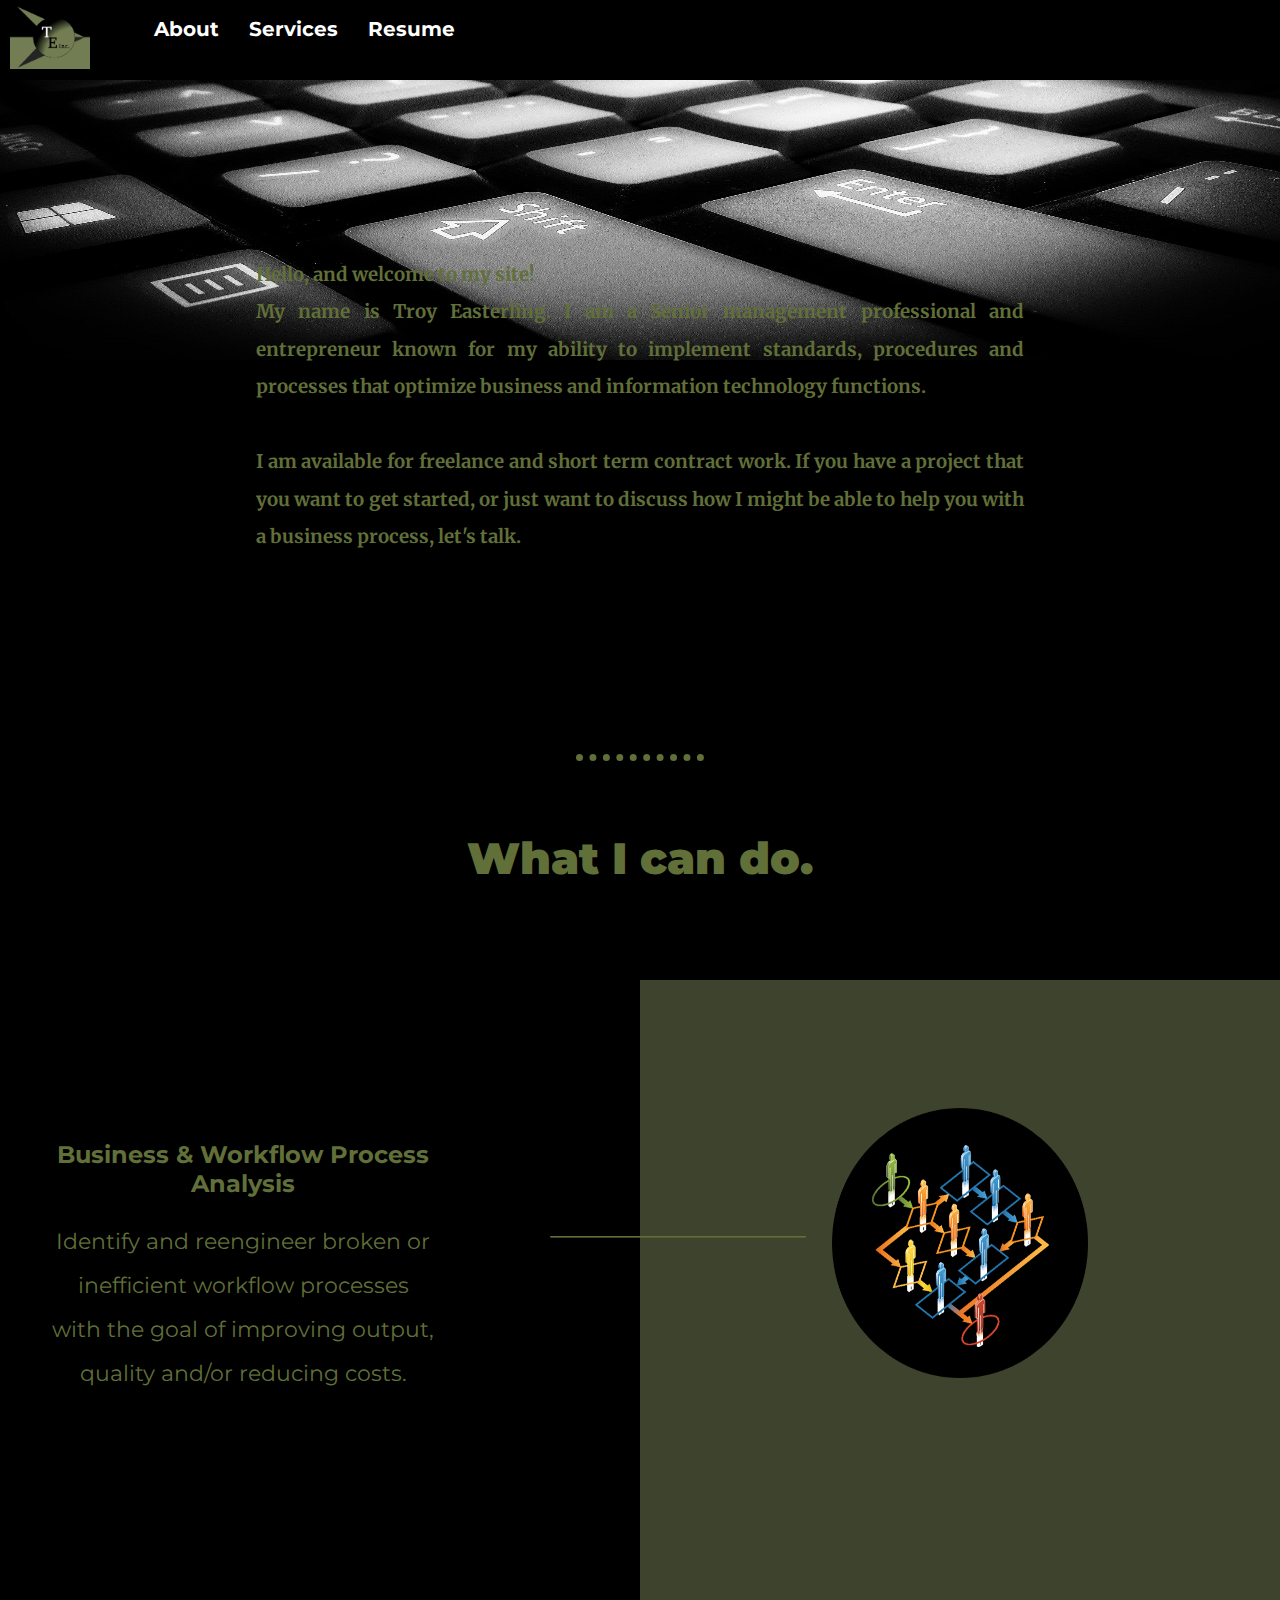
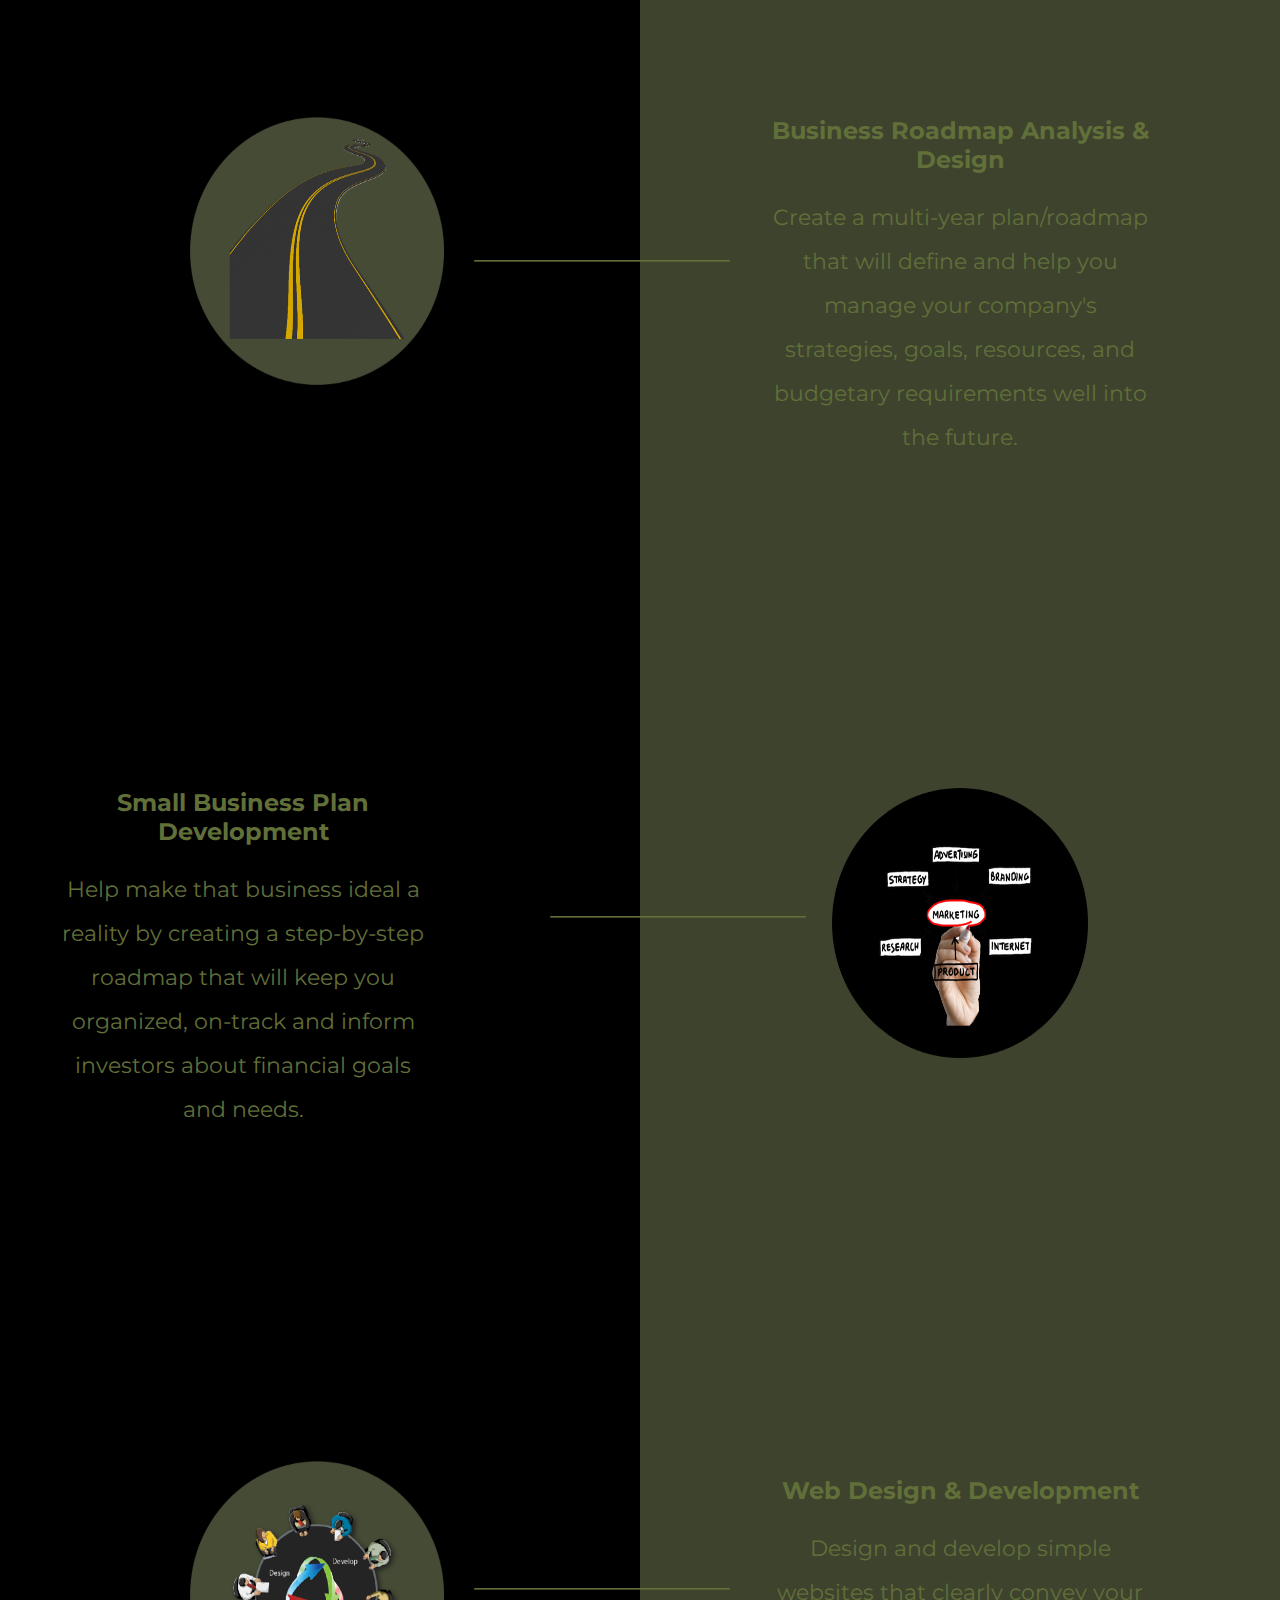
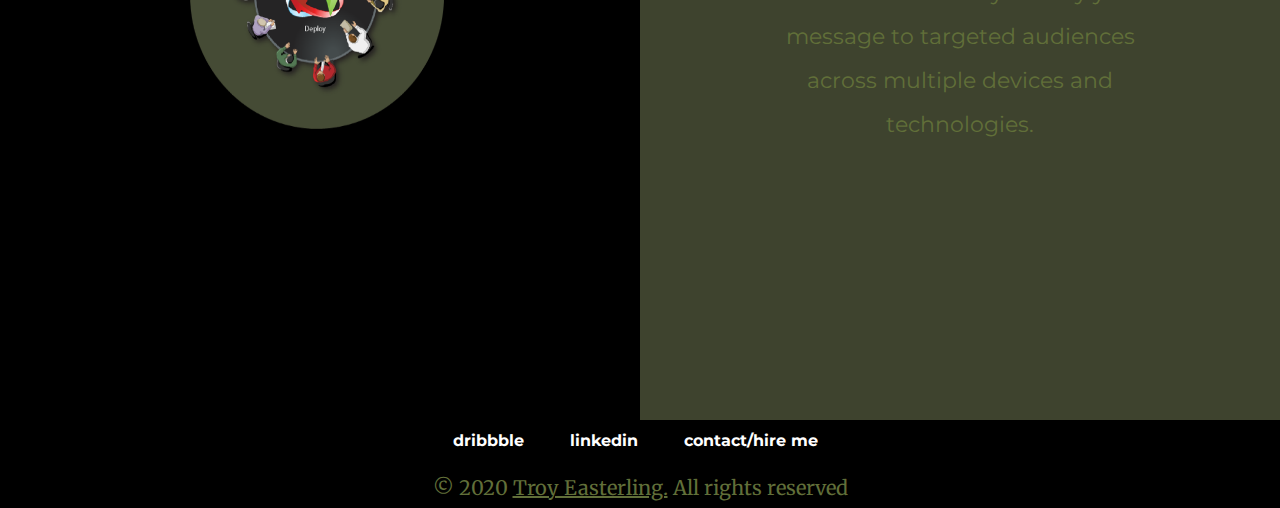
<file: index.html>
<!DOCTYPE html>
<html lang="en" dir="ltr">

<head>
  <meta charset="utf-8">
  <title>Troy Easterling</title>
  <link rel="stylesheet" href="css/styles.css">
  <link rel="icon" href="images/favicon.ico">
  <link href="https://fonts.googleapis.com/css?family=Merriweather|Montserrat|Sacramento&display=swap" rel="stylesheet">
</head>

<body>
  <div id="main-container">

    <div>
      <nav>
      <img src="images/logoV1.png" alt="">
        <ul>
          <li><a href="index.html"><h4>About</h4></a></li>
          <li><a href="#"><h4>Services</h4></a>
            <ul>
              <li><a href="busAnal.html">Business Analysis</a></li>
              <li><a href="roadMap.html">Business Roadmap</a></li>
              <li><a href="busPlan.html">Business Plan</a></li>
              <li><a href="webDev.html">Website Development</a></li>
            </ul>
          </li>
          <li><a href="resume.html"><h4>Resume</h4></a></li>
        </ul>
      </nav>
    </div>


    <div class="img-keyboard-container">
      <img src="images/imgKeyBoard.jpg" alt="" class="img-keyboard">
    </div>

    <div class="introduction-container">
      <!--<img src="images/imgFirstNameV2.png" alt="" class="img-firstname">-->
      <h3 class="h3-intro">Hello, and welcome to my site!</h3>
      <h3 class="h3-intro">My name is Troy Easterling.  I am a Senior management professional and entrepreneur known for my ability to implement standards,
      procedures and processes that optimize business and information technology functions.<br><br>  I am available for freelance and
      short term contract work. If you have a project that you want to get started, or just want to discuss how I might be able
      to help you with a business process, let's talk.</h3>
    </div>


<!--
    <div id="main-container">

      <div class="menu-container">

        <nav>
          <ul>
            <li><a href="index.html" class="menu-links"><h4>About</h4></a></li>
            <li><a href="#"><h4>Services</h4></a>
              <ul>
                <li><a href="#">Business Analysis</a></li>
                <li><a href="#">Business Roadmap</a></li>
                <li><a href="#">Business Plan</a></li>
                <li><a href="#">Website Development</a></li>
              </ul>
            </li>
            <li><a href="resume.html" target="_blank" class="menu-links"><h4>Resume</h4></a></li>
          </ul>
        </nav>
      </div>
-->


  <hr>
  <h1 class="page2-title">What I can do.</h1>
  <img src="images/line.png" alt="" class="img-line1Formating">
  <img src="images/line.png" alt="" class="img-line2Formating">
  <img src="images/line.png" alt="" class="img-line3Formating">
  <img src="images/line.png" alt="" class="img-line4Formating">

    <div class="rightSide-container">
    <a href="busAnal.html"><img src="images/imgBusAnalV2.png" alt="" class="img-baFormating"></a>

    <div class="map-div">
      <h5 class="h5-headingFormat">Business Roadmap Analysis & Design</h5>
      <p class="p-contentFormat">Create a multi-year plan/roadmap that will define and help you manage
        your company's strategies, goals, resources, and budgetary requirements well into the future.</p>
    </div>
    <a href="busPlan.html"><img src="images/imgBusPlanV2.png" alt="" class="img-bpFormating"></a>

    <div class="dev-div">
      <h5 class="h5-headingFormat">Web Design & Development</h5>
      <p class="p-contentFormat">Design and develop simple websites that clearly convey your
              message to targeted audiences across multiple devices and technologies.</p>
    </div>
    </div>


    <div class="leftSide-container">
      <div class="ba-div">
        <h5 class="h5-headingFormat">Business & Workflow Process Analysis</h5>
        <p class="p-contentFormat">Identify and reengineer broken or inefficient
                  workflow processes with the goal of improving output, quality and/or reducing costs.</p>
      </div>
      <a href="roadMap.html"><img src="images/imgRoadmapV2.png" alt="" class="img-mapFormating"></a>

      <div class="bp-div">
        <h5 class="h5-headingFormat">Small Business Plan Development</h5>
        <p class="p-contentFormat">Help make that business ideal a reality by creating a
                step-by-step roadmap that will keep you organized, on-track and inform investors about
                financial goals and needs.</p>
      </div>
      <a href="webDev.html"><img src="images/imgDevV2.png" alt="" class="img-devFormating"></a>

    </div>

    <div class="footer-container">
      <table align="center">
        <tr>
          <td><a href="https://dribbble.com" target="_blank" class="menu-links">
              <h4>dribbble</h4>
            </a></td>
          <td> &nbsp; &nbsp; &nbsp;</td>
          <td><a href="www.linkedin.com/in/troyeasterling" target="_blank" class="menu-links">
              <h4>linkedin</h4>
            </a></td>
          <td> &nbsp; &nbsp; &nbsp;</td>
          <td><a href="contactInfo.html" target="_blank" class="menu-links">
              <h4>contact/hire me</h4>
            </a></td>
        </tr>
      </table>
    </div>
    <div class="copyright-container">
      <p class="footer-p">&copy; 2020 <u>Troy Easterling.</u> All rights reserved</p>
    </div>


  </div>






  <!--
  <div class="ba-div">
    <img src="images/ProcessFlowChart.png" alt="" class="img-formating">
    <a href="https://dribbble.com" target="_blank" class="menu-links">
      <h2>Business & Workflow Process Analysis</h2></a>
  </div>
  <div class="map-div">
    <img src="images/imgRoadmap.png" alt="" class="img-formating"><br>
    <a href="https://dribbble.com" target="_blank" class="menu-links">
      <h2>Technology Roadmap Analysis & Design</h2></a>
  </div>
  <div class="bp-div">
    <img src="images/imgBusPlan.png" alt="" class="img-formating"><br>
    <a href="https://dribbble.com" target="_blank" class="menu-links">
      <h2>Small Business Plan Development</h2></a>
  </div>

  <div class="dev-div">
    <img src="images/imgWebDev.png" alt="" class="img-formating"><br>
    <a href="https://dribbble.com" target="_blank" class="menu-links">
      <h2>Web Design & Development</h2></a>
  </div>


















  <div>
    <div class="ba-div">
      <h1 class="dev-h1">Business & Process Analysis</h1>
      <a name="#ba-pagetag">ba-pagetag</a>
    </div>

    <div class="map-div">
      <h1 class="dev-h1">Tech Roadmap Analysis & Design</h1>
    </div>

    <div class="bp-div">
      <h1 class="dev-h1">Small Business Plan Development</h1>
    </div>
  </div>

  <div class="dev-div">
    <br>
    <h1 class="dev-h1">Web Development</h1>
  </div>

-->








  <!--
  <h1 class="dev-h1">Web Development</h1>
  <h1 class="ba-h1">Business Analysis & Workflow Design</h1>
  <h1 class="map-h1">Tech Roadmap Analysis & Design</h1>
  <h1 class="bp-h1">Small Business Plan Development</h1>
-->

  <!--
    <table class="products">
      <tr>
        <td style="padding:10px">
          <h1>Web Development</h1>
        </td>
        </tr>
      <tr>
        <td></td>
        <td style="text-align:center">
          <h1>Small Business Plan Development</h1>
        </td>
      </tr>
      <tr>
        <td style="text-align:center">
          <h1>Tech Roadmap Analysis & Design</h1>
        </td>
      </tr>
      <tr>
        <td></td>
        <td style="text-align:center">
          <h1>Business Analysis & Workflow Design</h1>
        </td>
      </tr>
    </table>
-->

  <!--
    <h1 class="dev-h1">Web Development</h1>
    <h1 class="ba-h1">Business Analysis</h1>
    <h1 class="map-h1">Tech Roadmap Analysis & Design</h1>
    <h1 class="bp-h1">Small Business Plan Development</h1>
-->


</body>

</html>
</file>
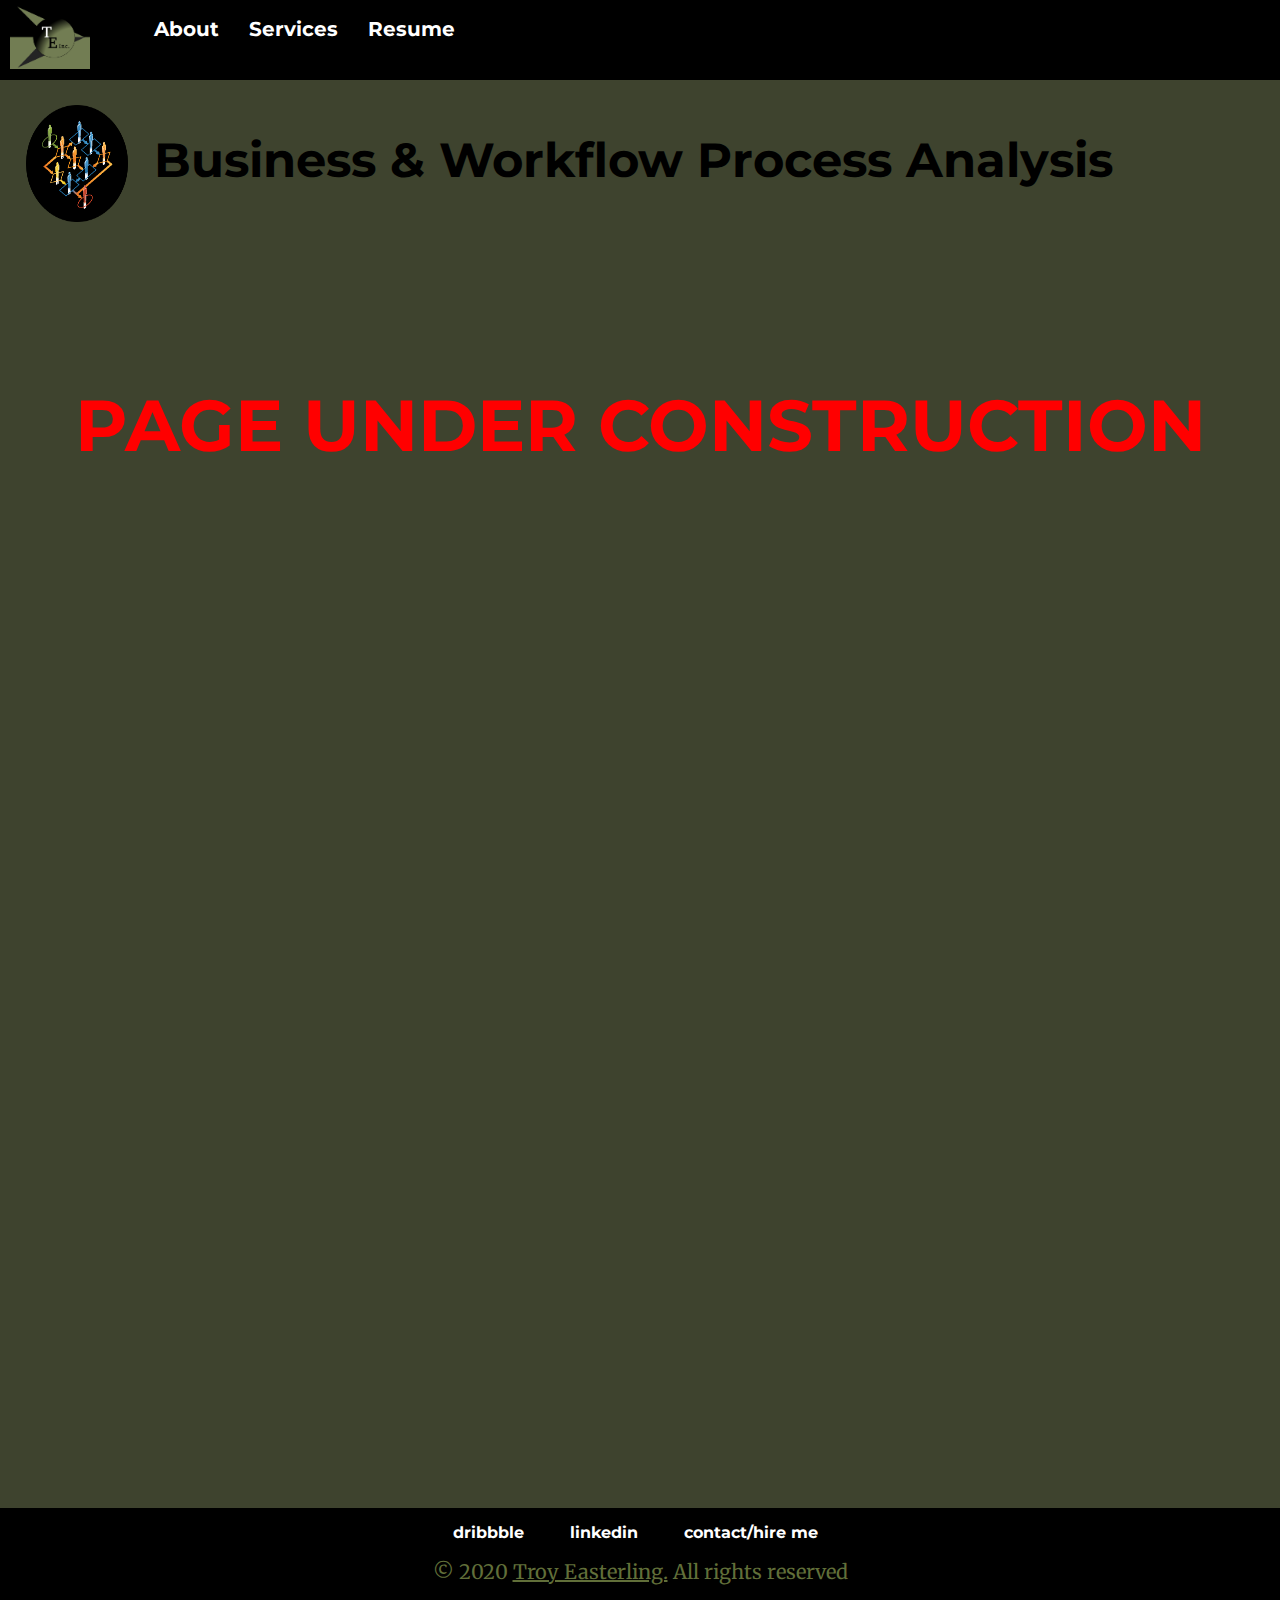
<file: busAnal.html>
<!DOCTYPE html>
<html lang="en" dir="ltr">

<head>
  <meta charset="utf-8">
  <title>Troy Easterling</title>
  <link rel="stylesheet" href="css/busAnal.css">
  <link rel="icon" href="images/favicon.ico">
  <link href="https://fonts.googleapis.com/css?family=Merriweather|Montserrat|Sacramento&display=swap" rel="stylesheet">
</head>

<body>
  <div id="main-container">

    <div>
      <nav>
      <img src="images/logoV1.png" alt="">
        <ul>
          <li><a href="index.html"><h4>About</h4></a></li>
          <li><a href="#"><h4>Services</h4></a>
            <ul>
              <li><a href="busAnal.html">Business Analysis</a></li>
              <li><a href="roadMap.html">Business Roadmap</a></li>
              <li><a href="busPlan.html">Business Plan</a></li>
              <li><a href="webDev.html">Website Development</a></li>
            </ul>
          </li>
          <li><a href="resume.html"><h4>Resume</h4></a></li>
        </ul>
      </nav>
    </div>

    <div class="page1-container">
      <img src="images/imgBusAnalV2.png" alt="" class="img-baFormating">
      <h1 class="h1-headingFormat">Business & Workflow Process Analysis</h1>
<h1 class="h1-tempTitle">PAGE UNDER CONSTRUCTION</h1>
    </div>

    <div class="footer-container">
      <table align="center">
        <tr>
          <td><a href="https://dribbble.com" target="_blank" class="menu-links">
              <h4>dribbble</h4>
            </a></td>
          <td> &nbsp; &nbsp; &nbsp;</td>
          <td><a href="www.linkedin.com/in/troyeasterling" target="_blank" class="menu-links">
              <h4>linkedin</h4>
            </a></td>
          <td> &nbsp; &nbsp; &nbsp;</td>
          <td><a href="contactInfo.html" target="_blank" class="menu-links">
              <h4>contact/hire me</h4>
            </a></td>
        </tr>
      </table>
    </div>
    <div class="copyright-container">
      <p class="footer-p">&copy; 2020 <u>Troy Easterling.</u> All rights reserved</p>
    </div>

  </div>

</body>
</html>
</file>
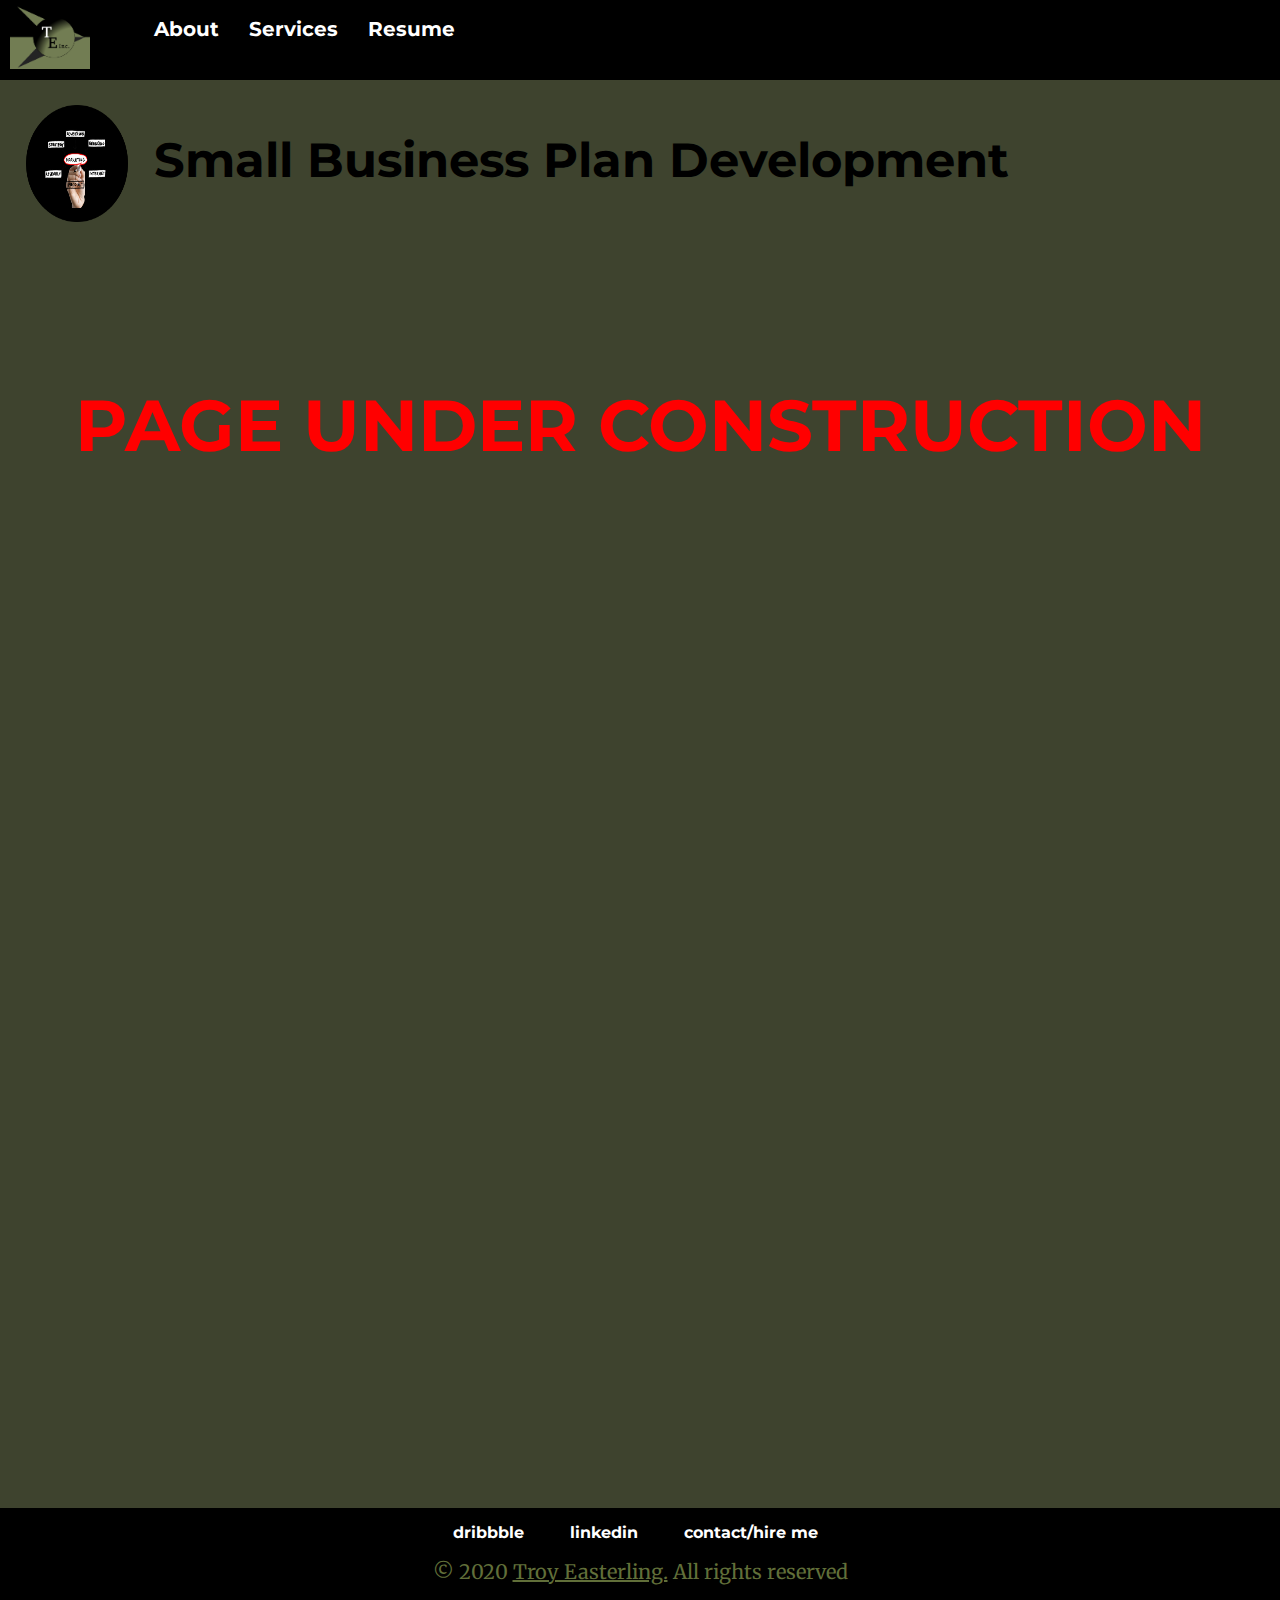
<file: busPlan.html>
<!DOCTYPE html>
<html lang="en" dir="ltr">

<head>
  <meta charset="utf-8">
  <title>Troy Easterling</title>
  <link rel="stylesheet" href="css/busPlan.css">
  <link rel="icon" href="images/favicon.ico">
  <link href="https://fonts.googleapis.com/css?family=Merriweather|Montserrat|Sacramento&display=swap" rel="stylesheet">
</head>

<body>
  <div id="main-container">

        <div>
          <nav>
          <img src="images/logoV1.png" alt="">
            <ul>
              <li><a href="index.html"><h4>About</h4></a></li>
              <li><a href="#"><h4>Services</h4></a>
                <ul>
                  <li><a href="busAnal.html">Business Analysis</a></li>
                  <li><a href="roadMap.html">Business Roadmap</a></li>
                  <li><a href="busPlan.html">Business Plan</a></li>
                  <li><a href="webDev.html">Website Development</a></li>
                </ul>
              </li>
              <li><a href="resume.html"><h4>Resume</h4></a></li>
            </ul>
          </nav>
        </div>

    <div class="page1-container">
      <img src="images/imgBusPlanV2.png" alt="" class="img-bpFormating">
      <h1 class="h1-headingFormat">Small Business Plan Development</h1>
<h1 class="h1-tempTitle">PAGE UNDER CONSTRUCTION</h1>
    </div>

    <div class="footer-container">
      <table align="center">
        <tr>
          <td><a href="https://dribbble.com" target="_blank" class="menu-links">
              <h4>dribbble</h4>
            </a></td>
          <td> &nbsp; &nbsp; &nbsp;</td>
          <td><a href="www.linkedin.com/in/troyeasterling" target="_blank" class="menu-links">
              <h4>linkedin</h4>
            </a></td>
          <td> &nbsp; &nbsp; &nbsp;</td>
          <td><a href="contactInfo.html" target="_blank" class="menu-links">
              <h4>contact/hire me</h4>
            </a></td>
        </tr>
      </table>
    </div>
    <div class="copyright-container">
      <p class="footer-p">&copy; 2020 <u>Troy Easterling.</u> All rights reserved</p>
    </div>

  </div>

</body>
</html>
</file>
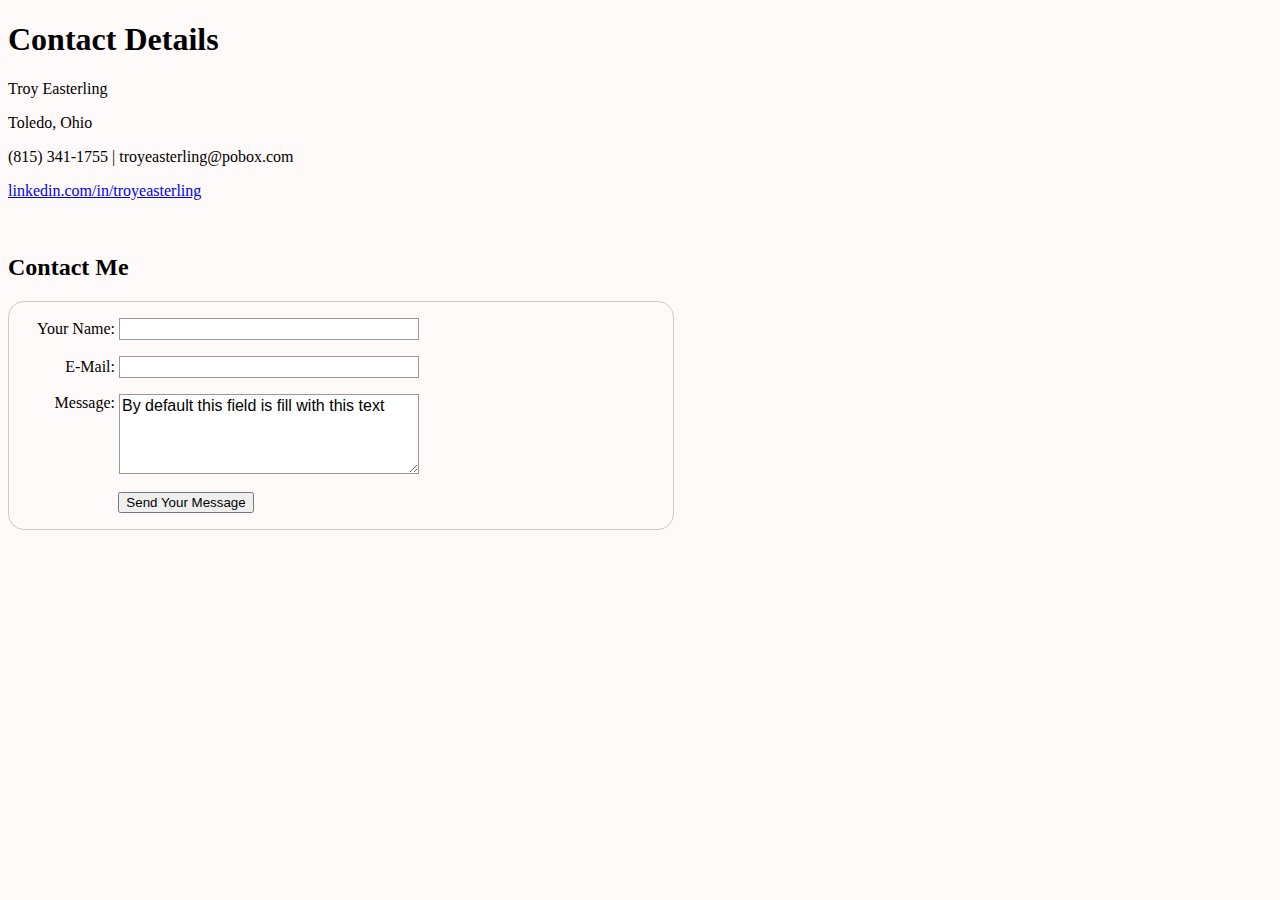
<file: contactInfo.html>
<!DOCTYPE html>
<html lang="en" dir="ltr">

<head>
  <meta charset="utf-8">
  <title></title>
  <link rel="stylesheet" href="css/styleContact.css">
</head>

<body>
  <div class=".div-ContactPage">
    <h1>Contact Details</h1>
    <p>Troy Easterling</p>
    <p>Toledo, Ohio</p>
    <p>(815) 341-1755 | troyeasterling@pobox.com</p>
    <p><a href="http://www.linkedin.com/in/troyeasterling" target="_blank">linkedin.com/in/troyeasterling</a></p>

    <br>
    <h2>Contact Me</h2>

    <form action="mailto:troyeasterling@pobox.com" method="post" enctype="text/plain">
      <ul class="tableList">
        <li>
          <label for="name">Your Name:</label>
          <input type="text" id="name" name="user_name">
        </li>
        <li>
          <label for="mail">E-Mail:</label>
          <input type="email" id="mail" name="user_email">
        </li>
        <li>
          <label for="msg">Message:</label>
          <textarea id="msg" name="user-message">By default this field is fill with this text</textarea>
        </li>
        <br>
      </ul>
      <button type="submit" name="submit">Send Your Message</button>
    </form>
  </div>
</body>

</html>
</file>
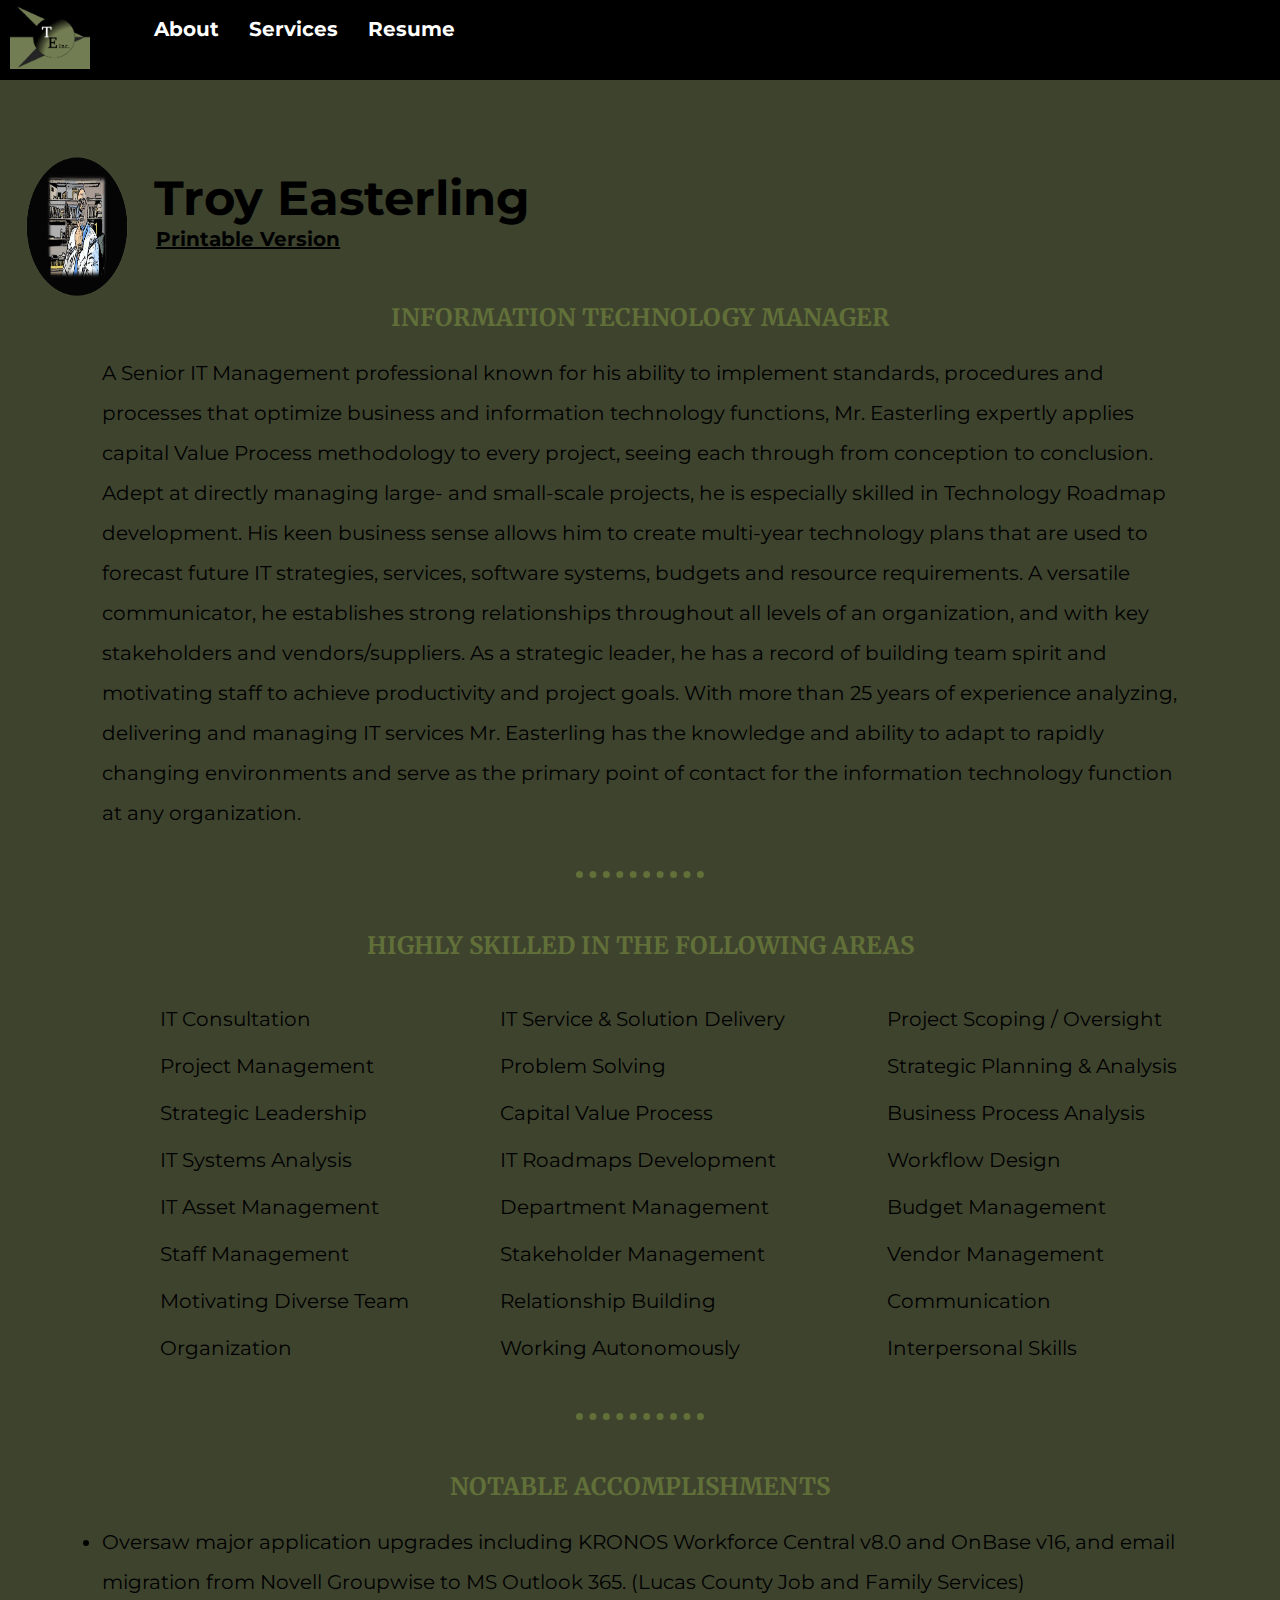
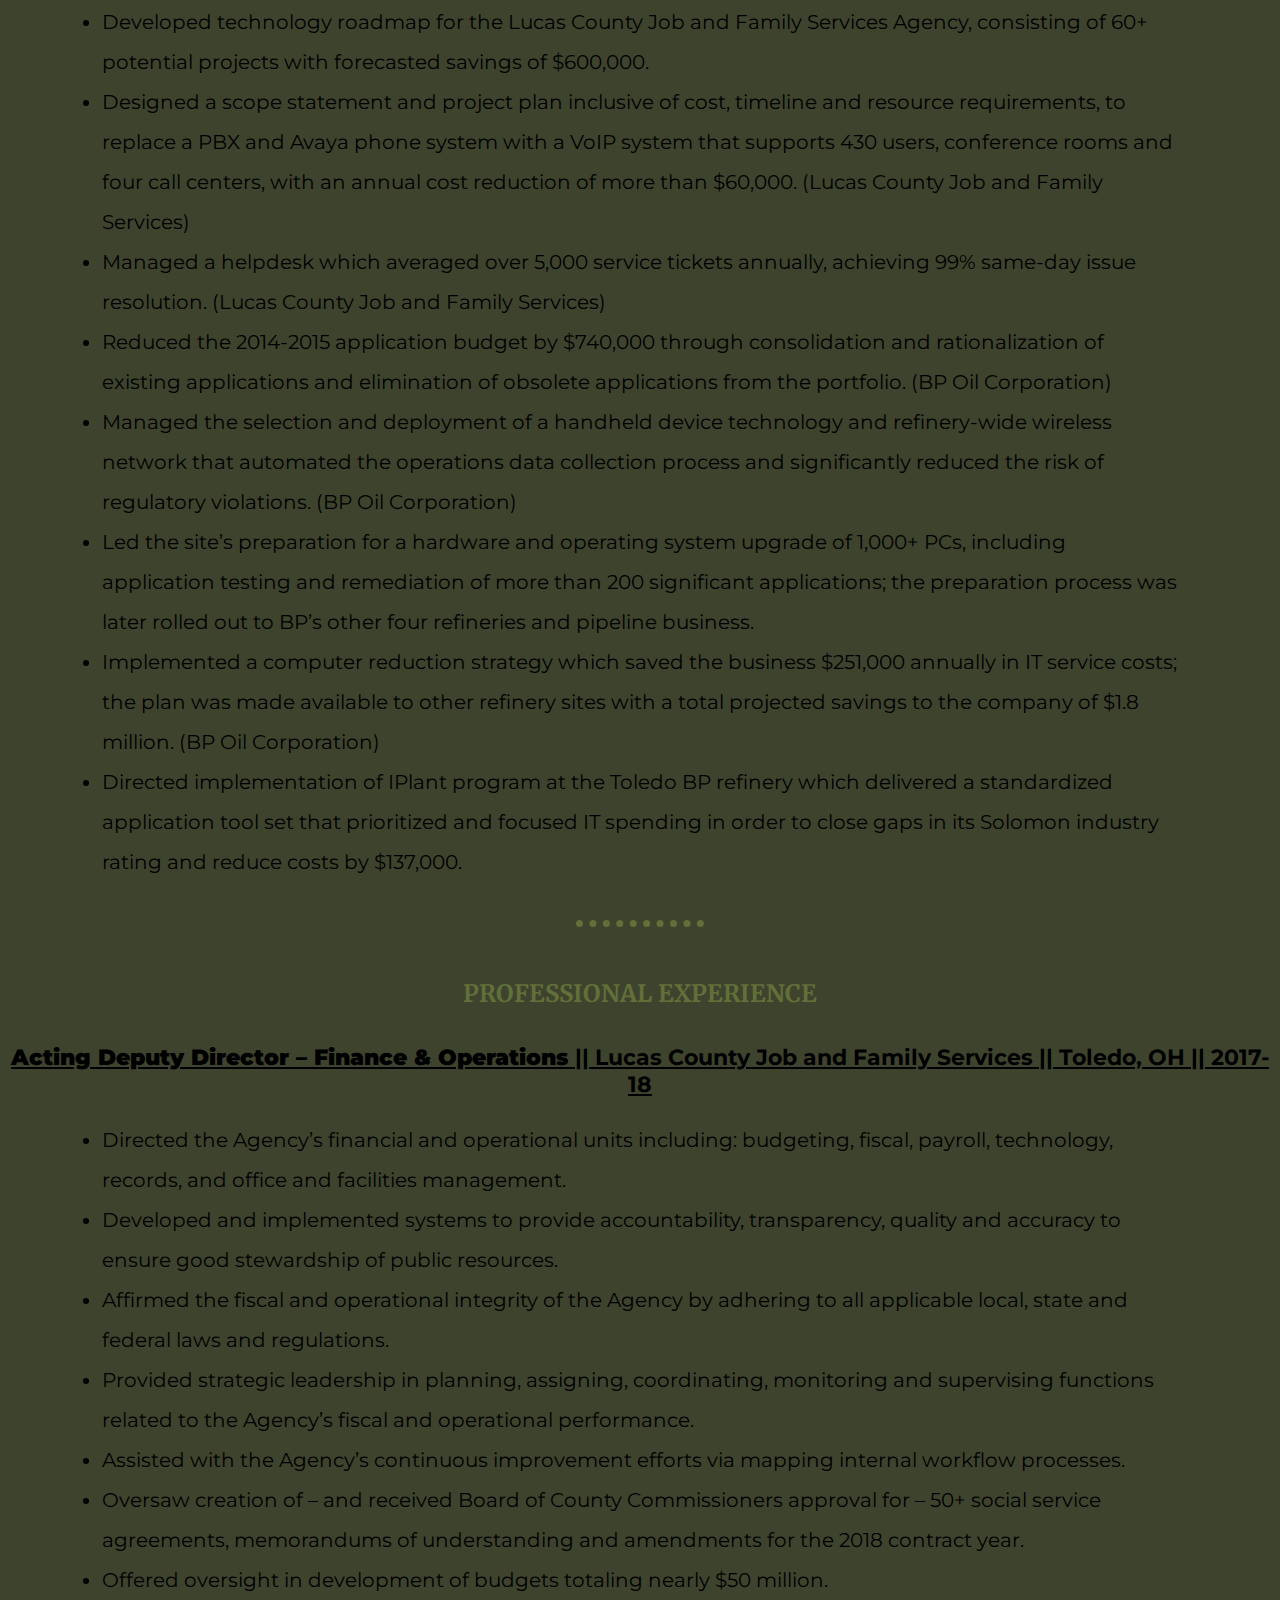
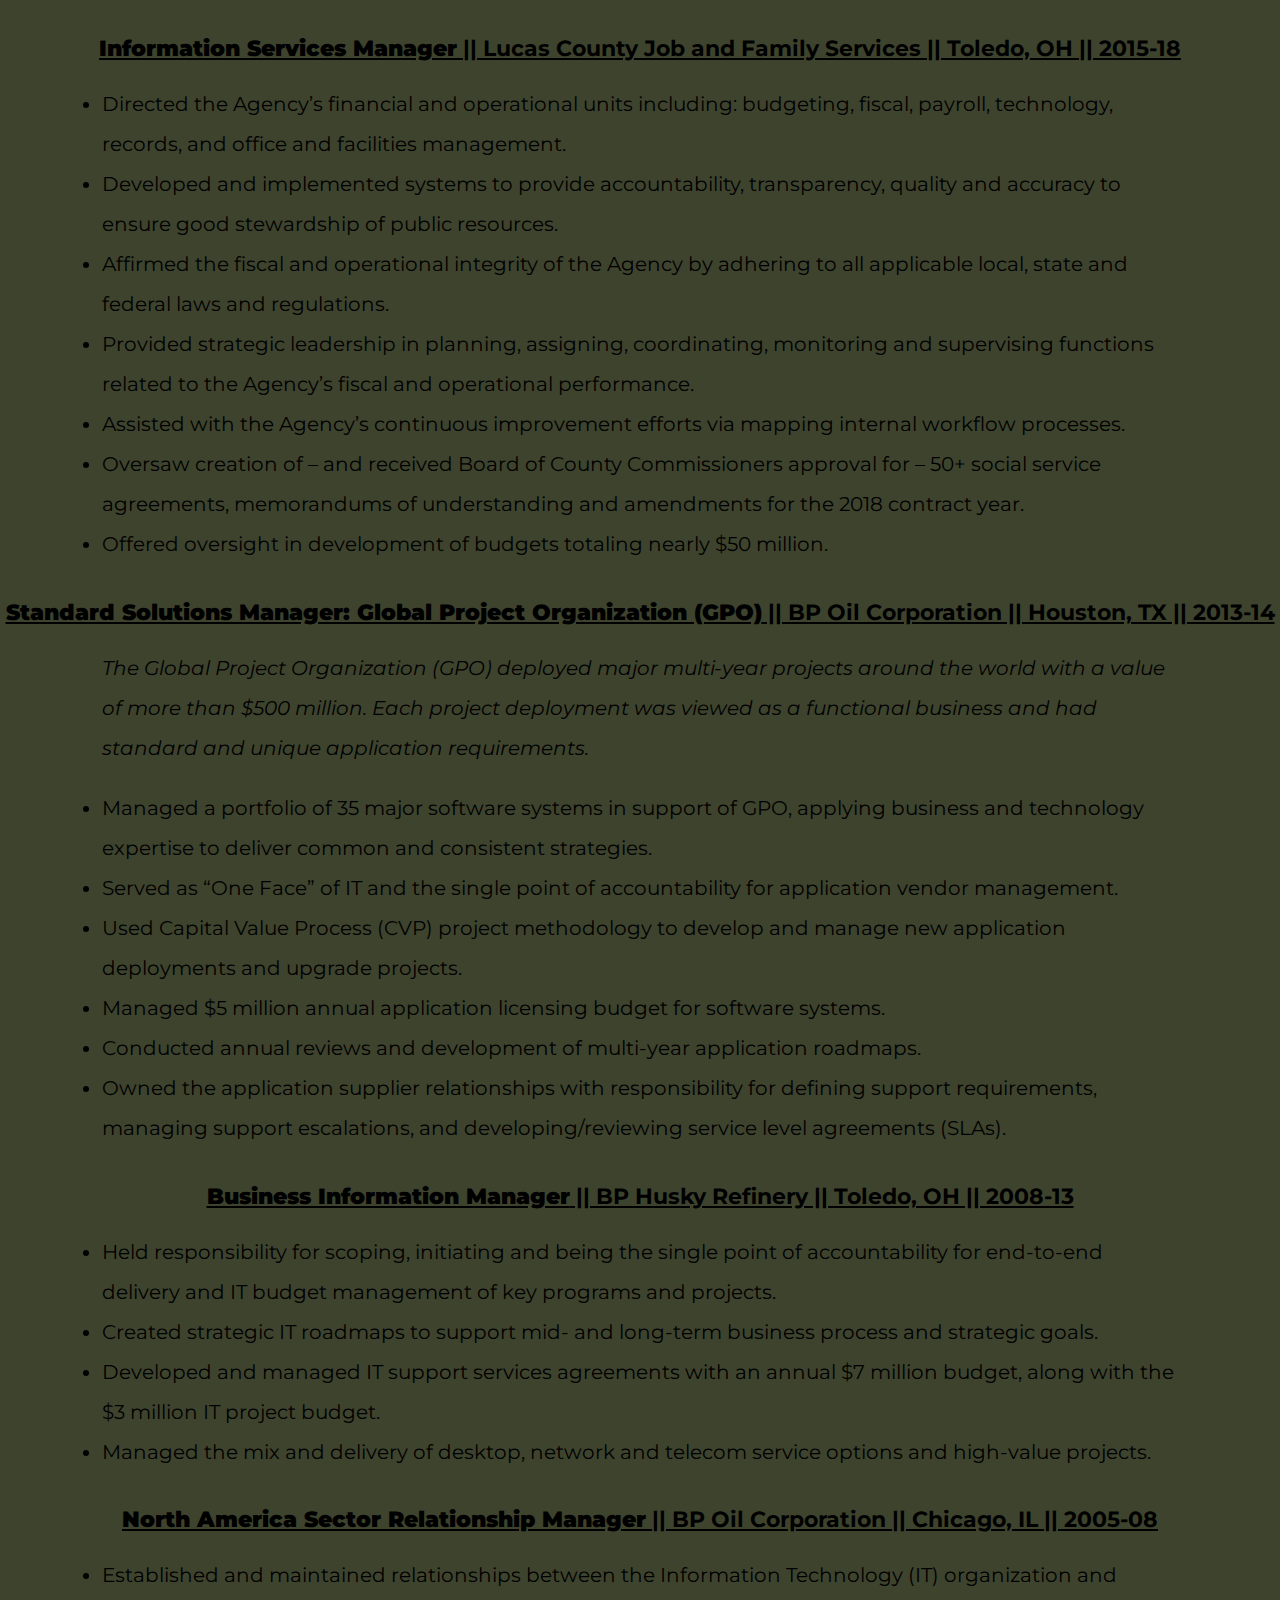
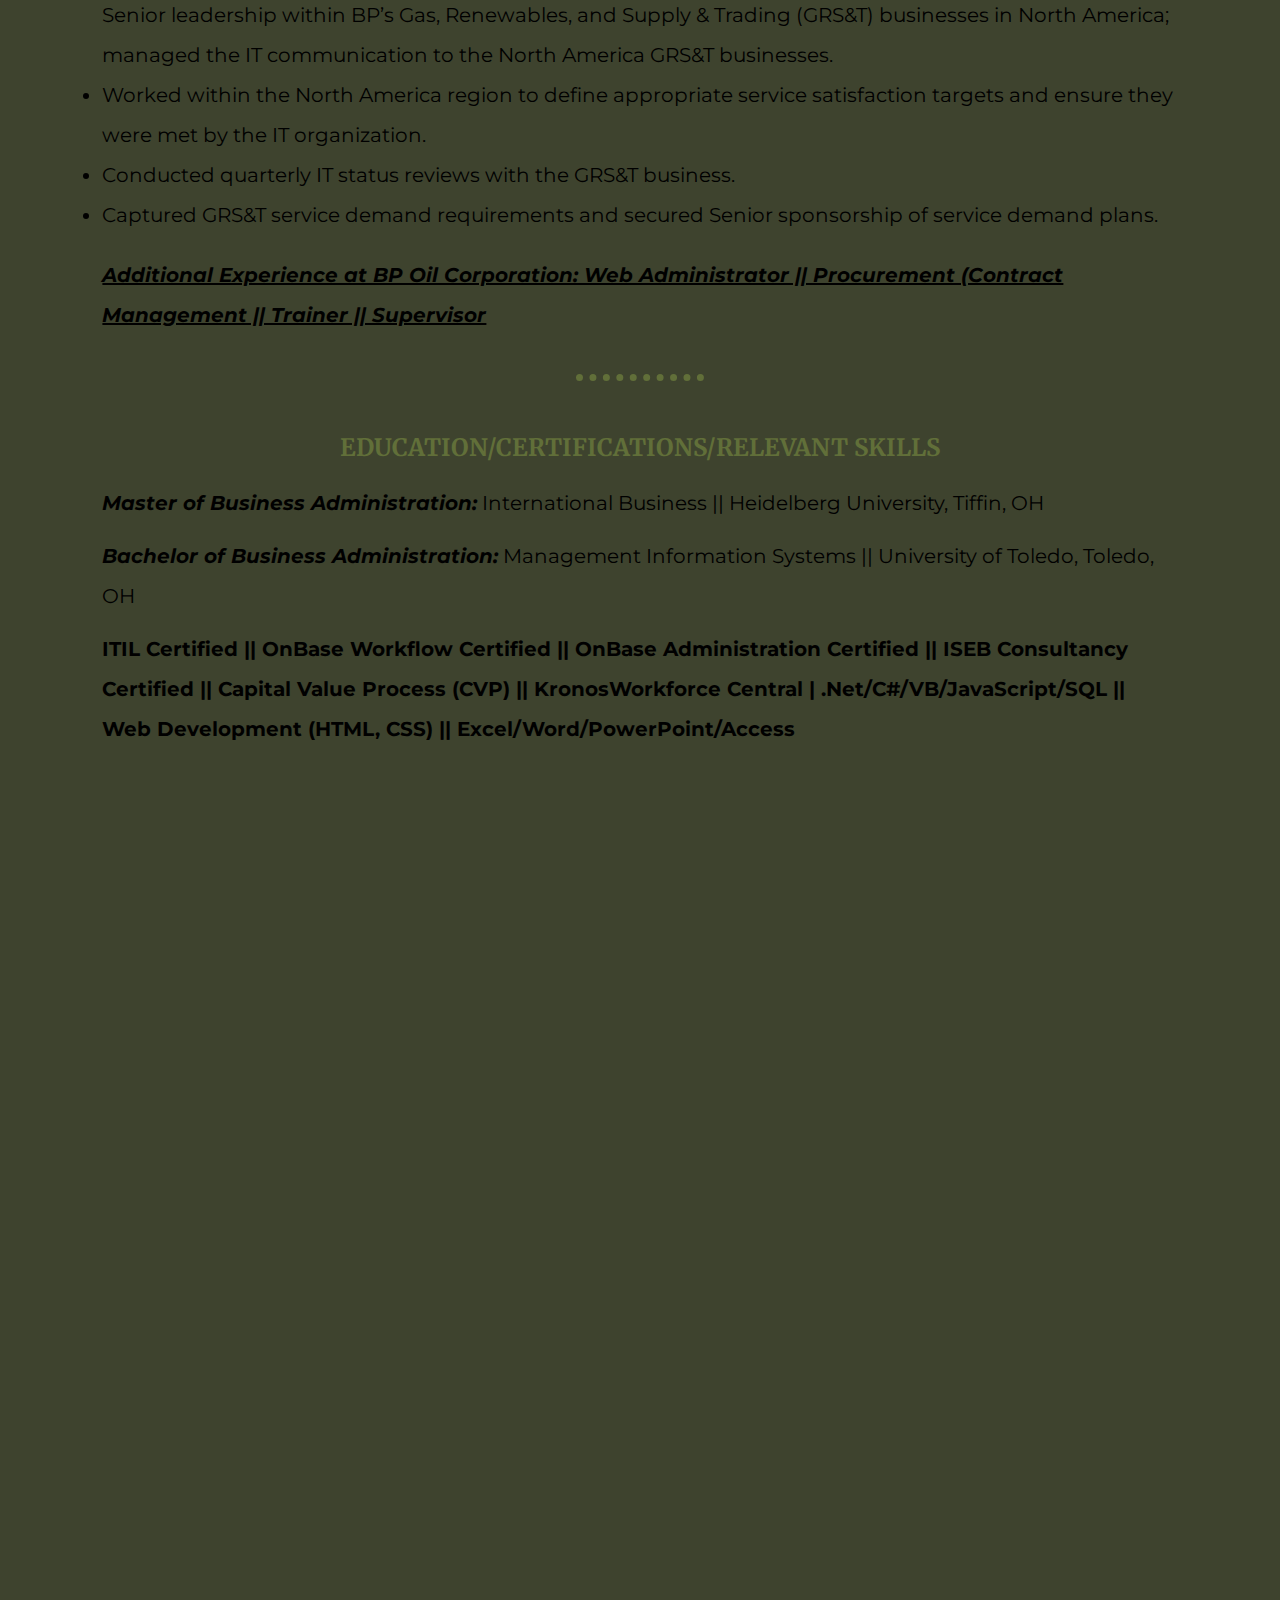
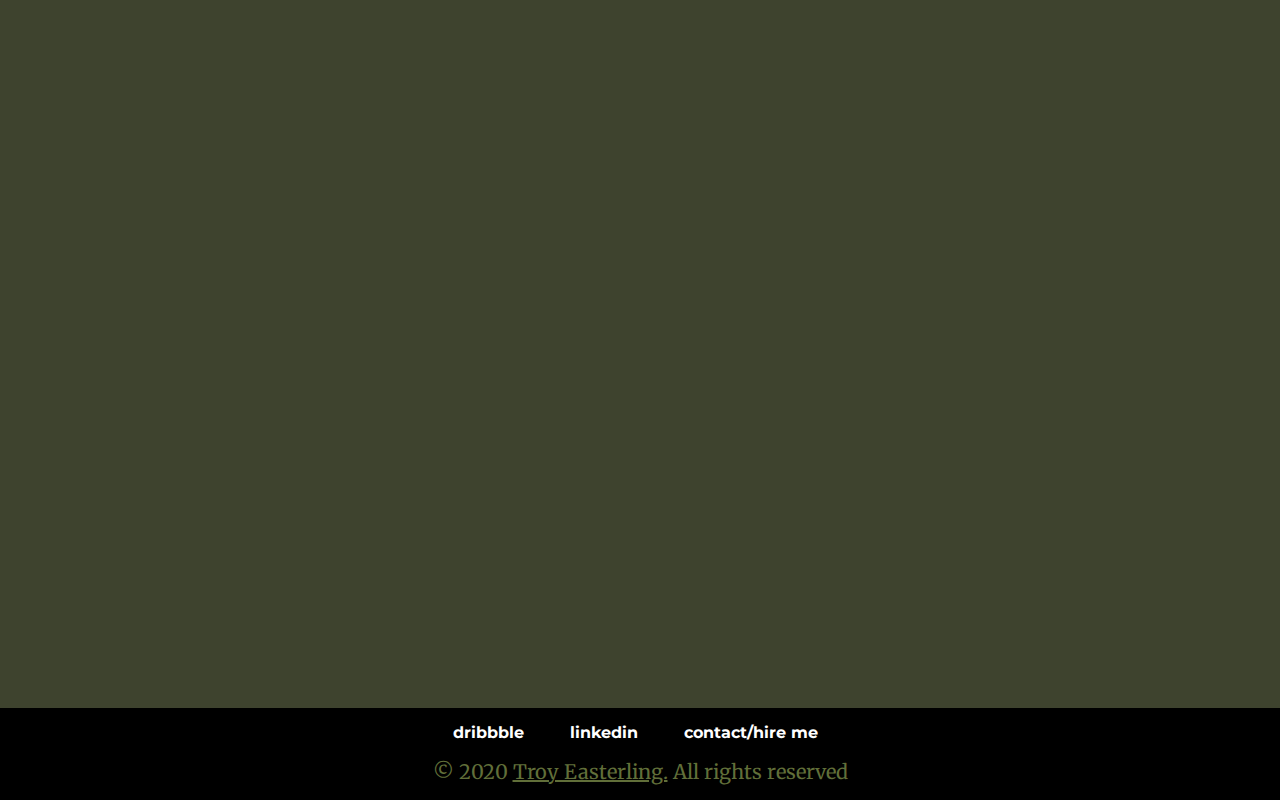
<file: resume.html>
<!DOCTYPE html>
<html lang="en" dir="ltr">

<head>
  <meta charset="utf-8">
  <title>Troy Easterling</title>
  <link rel="stylesheet" href="css/resume.css">
  <link rel="icon" href="images/favicon.ico">
  <link href="https://fonts.googleapis.com/css?family=Merriweather|Montserrat|Sacramento&display=swap" rel="stylesheet">
</head>

<body>
  <div id="container-Main">

    <div>
      <nav>
      <img src="images/logoV1.png" alt="">
        <ul>
          <li><a href="index.html"><h4>About</h4></a></li>
          <li><a href="#"><h4>Services</h4></a>
            <ul>
              <li><a href="busAnal.html">Business Analysis</a></li>
              <li><a href="roadMap.html">Business Roadmap</a></li>
              <li><a href="busPlan.html">Business Plan</a></li>
              <li><a href="webDev.html">Website Development</a></li>
            </ul>
          </li>
          <li><a href="resume.html"><h4>Resume</h4></a></li>
        </ul>
      </nav>
    </div>

    <div class="container-resumePage">
      <img src="images/imgCartoonMeV2.png" alt="" class="img-FormatMyImage">
      <h1 class="h1-headingFormat">Troy Easterling</h1>
      <a href="#"<h5 class="h5-resPrintVer">Printable Version</h5></a>
      <h2 class="h2-formatHeading">INFORMATION TECHNOLOGY MANAGER</h2>
      <p class="p-formatParagraph">A Senior IT Management professional known for his ability to implement
        standards, procedures and processes that optimize business and information
        technology functions, Mr. Easterling expertly applies capital Value
        Process methodology to every project, seeing each through from conception
        to conclusion. Adept at directly managing large- and small-scale projects,
        he is especially skilled in Technology Roadmap development. His keen
        business sense allows him to create multi-year technology plans that are
        used to forecast future IT strategies, services, software systems, budgets
        and resource requirements. A versatile communicator, he establishes strong
        relationships throughout all levels of an organization, and with key
        stakeholders and vendors/suppliers. As a strategic leader, he has a record
        of building team spirit and motivating staff to achieve productivity and
        project goals. With more than 25 years of experience analyzing, delivering
        and managing IT services Mr. Easterling has the knowledge and ability to
        adapt to rapidly changing environments and serve as the primary point of
        contact for the information technology function at any organization.</p>
      <hr>
      <h2 class="h2-formatHeading">HIGHLY SKILLED IN THE FOLLOWING AREAS</h2>

        <table cellspacing="5" class="tbl-formatTable">
          <tr>
            <td>IT Consultation</td>
            <td>IT Service & Solution Delivery</td>
            <td>Project Scoping / Oversight</td>

          </tr>
          <tr>
            <td>Project Management</td>
            <td>Problem Solving</td>
            <td>Strategic Planning & Analysis</td>

          </tr>
          <tr>
            <td>Strategic Leadership</td>
            <td>Capital Value Process</td>
            <td>Business Process Analysis</td>

          </tr>
          <tr>
            <td>IT Systems Analysis</td>
            <td>IT Roadmaps Development</td>
            <td>Workflow Design</td>

          </tr>
          <tr>
            <td>IT Asset Management</td>
            <td>Department Management</td>
            <td>Budget Management</td>

          </tr>
          <tr>
            <td>Staff Management</td>
            <td>Stakeholder Management</td>
            <td>Vendor Management</td>

          </tr>
          <tr>
            <td>Motivating Diverse Team</td>
            <td>Relationship Building</td>
            <td>Communication</td>

          </tr>
          <tr>
            <td>Organization</td>
            <td>Working Autonomously</td>
            <td>Interpersonal Skills</td>
          </tr>
        </table>
      <hr>
      <h2 class="h2-formatHeading">NOTABLE ACCOMPLISHMENTS</h2>
      <ul class="ur-formatList">
        <li> Oversaw major application upgrades including KRONOS Workforce
          Central v8.0 and OnBase v16, and email migration from Novell Groupwise
          to MS Outlook 365. (Lucas County Job and Family Services)</li>
        <li> Developed technology roadmap for the Lucas County Job and Family
          Services Agency, consisting of 60+ potential projects with forecasted
          savings of $600,000.</li>
        <li> Designed a scope statement and project plan inclusive of cost,
          timeline and resource requirements, to replace a PBX and Avaya phone
          system with a VoIP system that supports 430 users, conference rooms
          and four call centers, with an annual cost reduction of more than
          $60,000. (Lucas County Job and Family Services)</li>
        <li> Managed a helpdesk which averaged over 5,000 service tickets annually,
          achieving 99% same-day issue resolution. (Lucas County Job and Family
          Services)</li>
        <li> Reduced the 2014-2015 application budget by $740,000 through
          consolidation and rationalization of existing applications and
          elimination of obsolete applications from the portfolio. (BP
          Oil Corporation)</li>
        <li> Managed the selection and deployment of a handheld device technology
          and refinery-wide wireless network that automated the operations data
          collection process and significantly reduced the risk of regulatory
          violations. (BP Oil Corporation)</li>
        <li> Led the site’s preparation for a hardware and operating system
          upgrade of 1,000+ PCs, including application testing and remediation
          of more than 200 significant applications; the preparation process
          was later rolled out to BP’s other four refineries and pipeline
          business.</li>
        <li> Implemented a computer reduction strategy which saved the business
          $251,000 annually in IT service costs; the plan was made available to
          other refinery sites with a total projected savings to the company of
          $1.8 million. (BP Oil Corporation)</li>
        <li> Directed implementation of IPlant program at the Toledo BP refinery
          which delivered a standardized application tool set that prioritized
          and focused IT spending in order to close gaps in its Solomon industry
          rating and reduce costs by $137,000.</li>
      </ul>
      <hr>
      <h2 class="h2-formatHeading">PROFESSIONAL EXPERIENCE</h2>
      <h3 class="h3-formatHeading"><u><strong>Acting Deputy Director – Finance & Operations
      </strong> || Lucas County Job and Family Services || Toledo, OH || 2017-18</u></h3>
      <ul class="ur-formatList">
        <li> Directed the Agency’s financial and operational units including:
          budgeting, fiscal, payroll, technology, records, and office and
          facilities management.</li>
        <li> Developed and implemented systems to provide accountability,
          transparency, quality and accuracy to ensure good stewardship of public
          resources.</li>
        <li> Affirmed the fiscal and operational integrity of the Agency by
          adhering to all applicable local, state and federal laws and regulations.</li>
        <li> Provided strategic leadership in planning, assigning, coordinating,
          monitoring and supervising functions related to the Agency’s fiscal and
          operational performance.</li>
        <li> Assisted with the Agency’s continuous improvement efforts via mapping
          internal workflow processes.</li>
        <li> Oversaw creation of – and received Board of County Commissioners
          approval for – 50+ social service agreements, memorandums of understanding
          and amendments for the 2018 contract year.</li>
        <li> Offered oversight in development of budgets totaling nearly $50 million.</li>
      </ul>
      <h3 class="h3-formatHeading"><u><strong>Information Services Manager</strong> ||
         Lucas County Job and Family Services || Toledo, OH || 2015-18</u></h3>
      <ul class="ur-formatList">
        <li> Directed the Agency’s financial and operational units including:
          budgeting, fiscal, payroll, technology, records, and office and
          facilities management.</li>
        <li> Developed and implemented systems to provide accountability,
          transparency, quality and accuracy to ensure good stewardship of public
          resources.</li>
        <li> Affirmed the fiscal and operational integrity of the Agency by
          adhering to all applicable local, state and federal laws and regulations.</li>
        <li> Provided strategic leadership in planning, assigning, coordinating,
          monitoring and supervising functions related to the Agency’s fiscal
          and operational performance.</li>
        <li> Assisted with the Agency’s continuous improvement efforts via mapping
          internal workflow processes.</li>
        <li> Oversaw creation of – and received Board of County Commissioners
          approval for – 50+ social service agreements, memorandums of understanding
          and amendments for the 2018 contract year.</li>
        <li> Offered oversight in development of budgets totaling nearly $50 million.</li>
      </ul>
      <h3 class="h3-formatHeading"><u><strong>Standard Solutions Manager: Global Project
        Organization (GPO)</strong> || BP Oil Corporation || Houston, TX || 2013-14</u></h3>
      <p class="p-formatParagraph"><em>The Global Project Organization (GPO) deployed major multi-year
        projects around the world with a value of more than $500 million. Each
        project deployment was viewed as a functional business and had standard
        and unique application requirements.</em></p>
      <ul class="ur-formatList">
        <li> Managed a portfolio of 35 major software systems in support of GPO,
          applying business and technology expertise to deliver common and
          consistent strategies.</li>
        <li> Served as “One Face” of IT and the single point of accountability
          for application vendor management.</li>
        <li> Used Capital Value Process (CVP) project methodology to develop
          and manage new application deployments and upgrade projects.</li>
        <li> Managed $5 million annual application licensing budget for software
          systems.</li>
        <li> Conducted annual reviews and development of multi-year application
          roadmaps.</li>
        <li> Owned the application supplier relationships with responsibility
          for defining support requirements, managing support escalations, and
          developing/reviewing service level agreements (SLAs).</li>
      </ul>
      <h3 class="h3-formatHeading"><u><strong>Business Information Manager</strong> ||
        BP Husky Refinery || Toledo, OH || 2008-13</u></h3>
      <ul class="ur-formatList">
        <li> Held responsibility for scoping, initiating and being the single
          point of accountability for end-to-end delivery and IT budget management
          of key programs and projects.</li>
        <li> Created strategic IT roadmaps to support mid- and long-term business
          process and strategic goals.</li>
        <li> Developed and managed IT support services agreements with an annual
          $7 million budget, along with the $3 million IT project budget.</li>
        <li> Managed the mix and delivery of desktop, network and telecom service
          options and high-value projects.</li>
      </ul>
      <h3 class="h3-formatHeading"><u><strong>North America Sector Relationship
        Manager</strong> || BP Oil Corporation || Chicago, IL || 2005-08</u></h3>
      <ul class="ur-formatList">
        <li> Established and maintained relationships between the Information
          Technology (IT) organization and Senior leadership within BP’s Gas,
          Renewables, and Supply & Trading (GRS&T) businesses in North America;
          managed the IT communication to the North America GRS&T businesses.</li>
        <li> Worked within the North America region to define appropriate service
          satisfaction targets and ensure they were met by the IT organization.</li>
        <li> Conducted quarterly IT status reviews with the GRS&T business.</li>
        <li> Captured GRS&T service demand requirements and secured Senior
          sponsorship of service demand plans.</li>
      </ul>
      <p class="p-formatParagraph"><strong><em><u>Additional Experience at BP Oil
        Corporation: Web Administrator || Procurement (Contract Management || Trainer ||
        Supervisor</u></em></strong></p>
      <hr>
      <h2 class="h2-formatHeading">EDUCATION/CERTIFICATIONS/RELEVANT SKILLS</h2>
      <p class="p-formatParagraph"><strong><em>Master of Business Administration:</em></strong> International
        Business || Heidelberg University, Tiffin, OH</h3>
      <p class="p-formatParagraph"><strong><em>Bachelor of Business Administration:</em></strong>
        Management Information Systems || University of Toledo, Toledo, OH</h3>
      <p class="p-formatParagraph"><strong>ITIL Certified  ||  OnBase Workflow Certified
         ||  OnBase Administration Certified  ||  ISEB Consultancy Certified  ||
        Capital Value Process (CVP)  ||  KronosWorkforce Central |
        .Net/C#/VB/JavaScript/SQL  ||  Web Development (HTML, CSS)  ||
        Excel/Word/PowerPoint/Access</strong></p>

    </div>

    <div class="container-Footer">
      <table align="center">
        <tr>
          <td><a href="https://dribbble.com" target="_blank" class="menu-links">
              <h4>dribbble</h4>
            </a></td>
          <td> &nbsp; &nbsp; &nbsp;</td>
          <td><a href="www.linkedin.com/in/troyeasterling" target="_blank" class="menu-links">
              <h4>linkedin</h4>
            </a></td>
          <td> &nbsp; &nbsp; &nbsp;</td>
          <td><a href="contactInfo.html" target="_blank" class="menu-links">
              <h4>contact/hire me</h4>
            </a></td>
        </tr>
      </table>
    </div>
    <div class="container-Copyright">
      <p class="p-footerParagraph">&copy; 2020 <u>Troy Easterling.</u> All rights reserved</p>
    </div>

  </div>

</body>
</html>
</file>
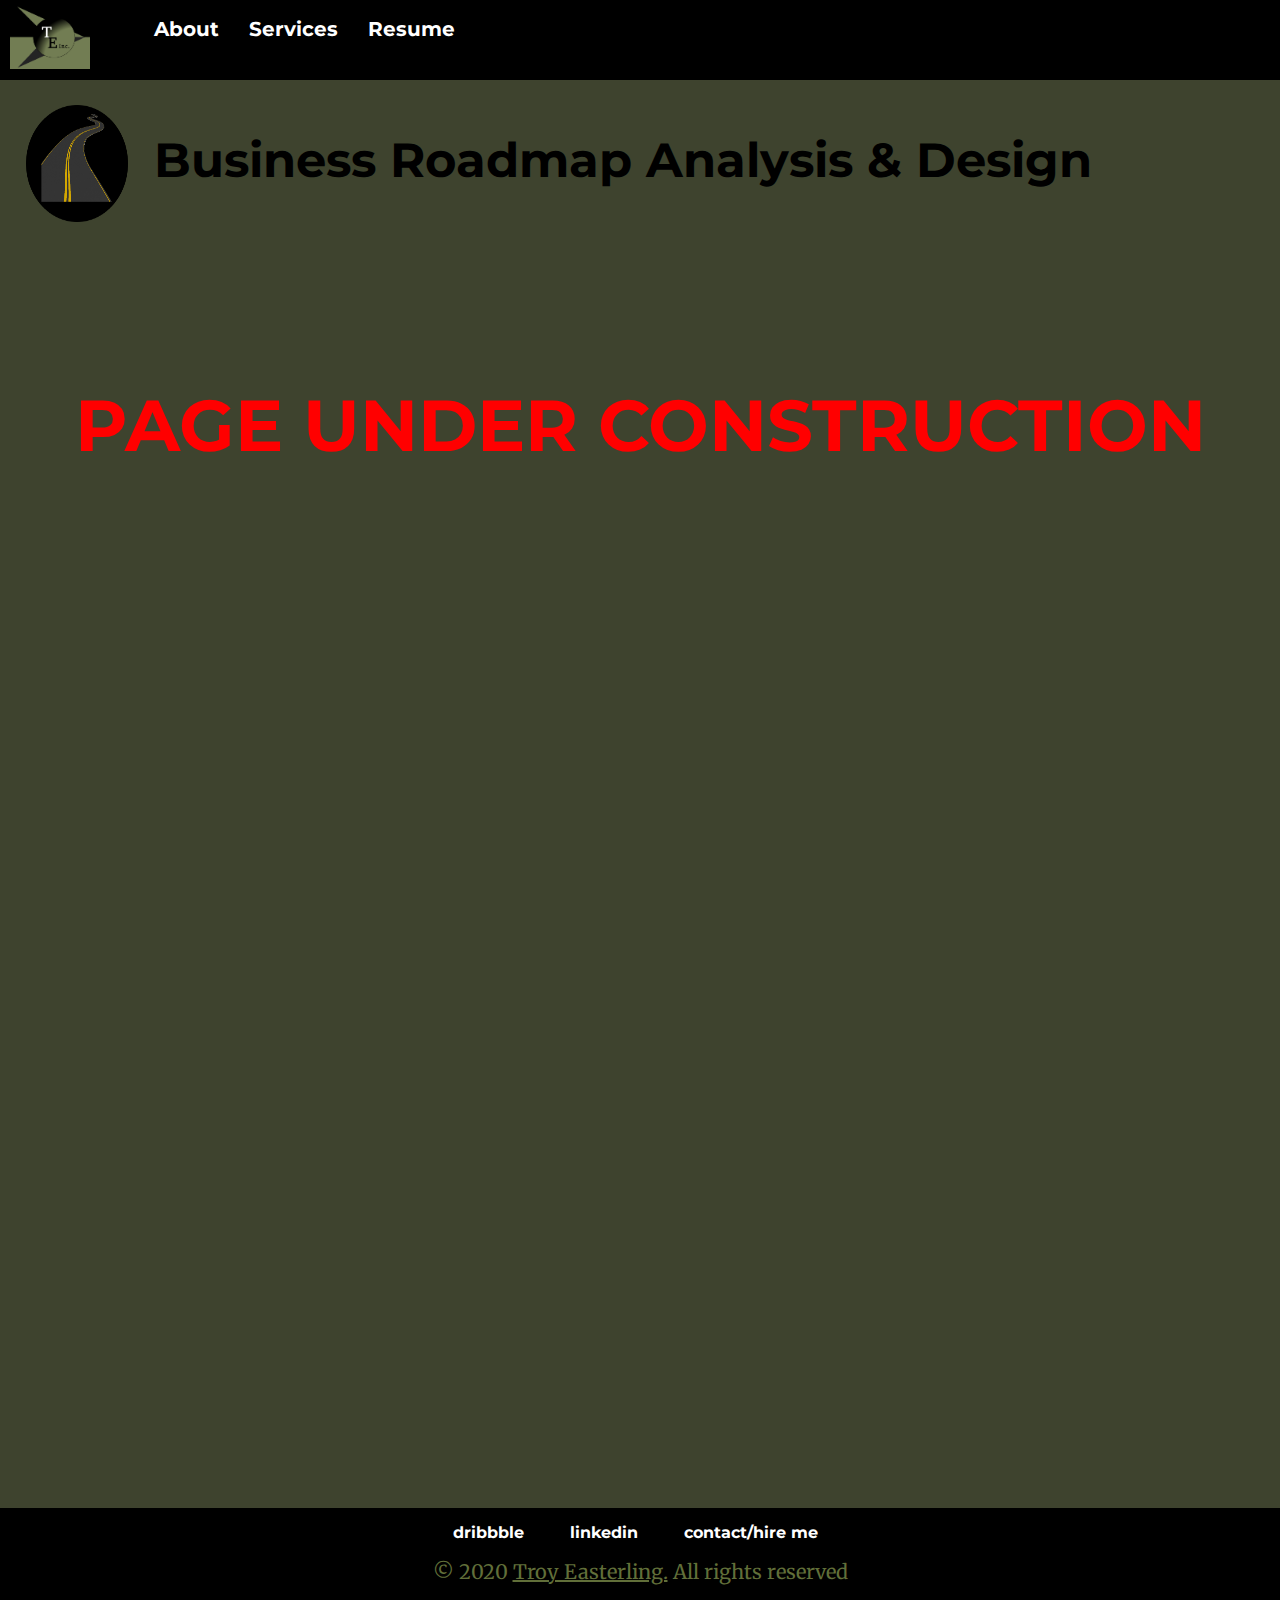
<file: roadMap.html>
<!DOCTYPE html>
<html lang="en" dir="ltr">

<head>
  <meta charset="utf-8">
  <title>Troy Easterling</title>
  <link rel="stylesheet" href="css/roadMap.css">
  <link rel="icon" href="images/favicon.ico">
  <link href="https://fonts.googleapis.com/css?family=Merriweather|Montserrat|Sacramento&display=swap" rel="stylesheet">
</head>

<body>
  <div id="main-container">

        <div>
          <nav>
          <img src="images/logoV1.png" alt="">
            <ul>
              <li><a href="index.html"><h4>About</h4></a></li>
              <li><a href="#"><h4>Services</h4></a>
                <ul>
                  <li><a href="busAnal.html">Business Analysis</a></li>
                  <li><a href="roadMap.html">Business Roadmap</a></li>
                  <li><a href="busPlan.html">Business Plan</a></li>
                  <li><a href="webDev.html">Website Development</a></li>
                </ul>
              </li>
              <li><a href="resume.html"><h4>Resume</h4></a></li>
            </ul>
          </nav>
        </div>

    <div class="page1-container">
      <img src="images/imgRoadmapV3.png" alt="" class="img-mapFormating">
      <h1 class="h1-headingFormat">Business Roadmap Analysis & Design</h1>
<h1 class="h1-tempTitle">PAGE UNDER CONSTRUCTION</h1>
    </div>

    <div class="footer-container">
      <table align="center">
        <tr>
          <td><a href="https://dribbble.com" target="_blank" class="menu-links">
              <h4>dribbble</h4>
            </a></td>
          <td> &nbsp; &nbsp; &nbsp;</td>
          <td><a href="www.linkedin.com/in/troyeasterling" target="_blank" class="menu-links">
              <h4>linkedin</h4>
            </a></td>
          <td> &nbsp; &nbsp; &nbsp;</td>
          <td><a href="contactInfo.html" target="_blank" class="menu-links">
              <h4>contact/hire me</h4>
            </a></td>
        </tr>
      </table>
    </div>
    <div class="copyright-container">
      <p class="footer-p">&copy; 2020 <u>Troy Easterling.</u> All rights reserved</p>
    </div>

  </div>

</body>
</html>
</file>
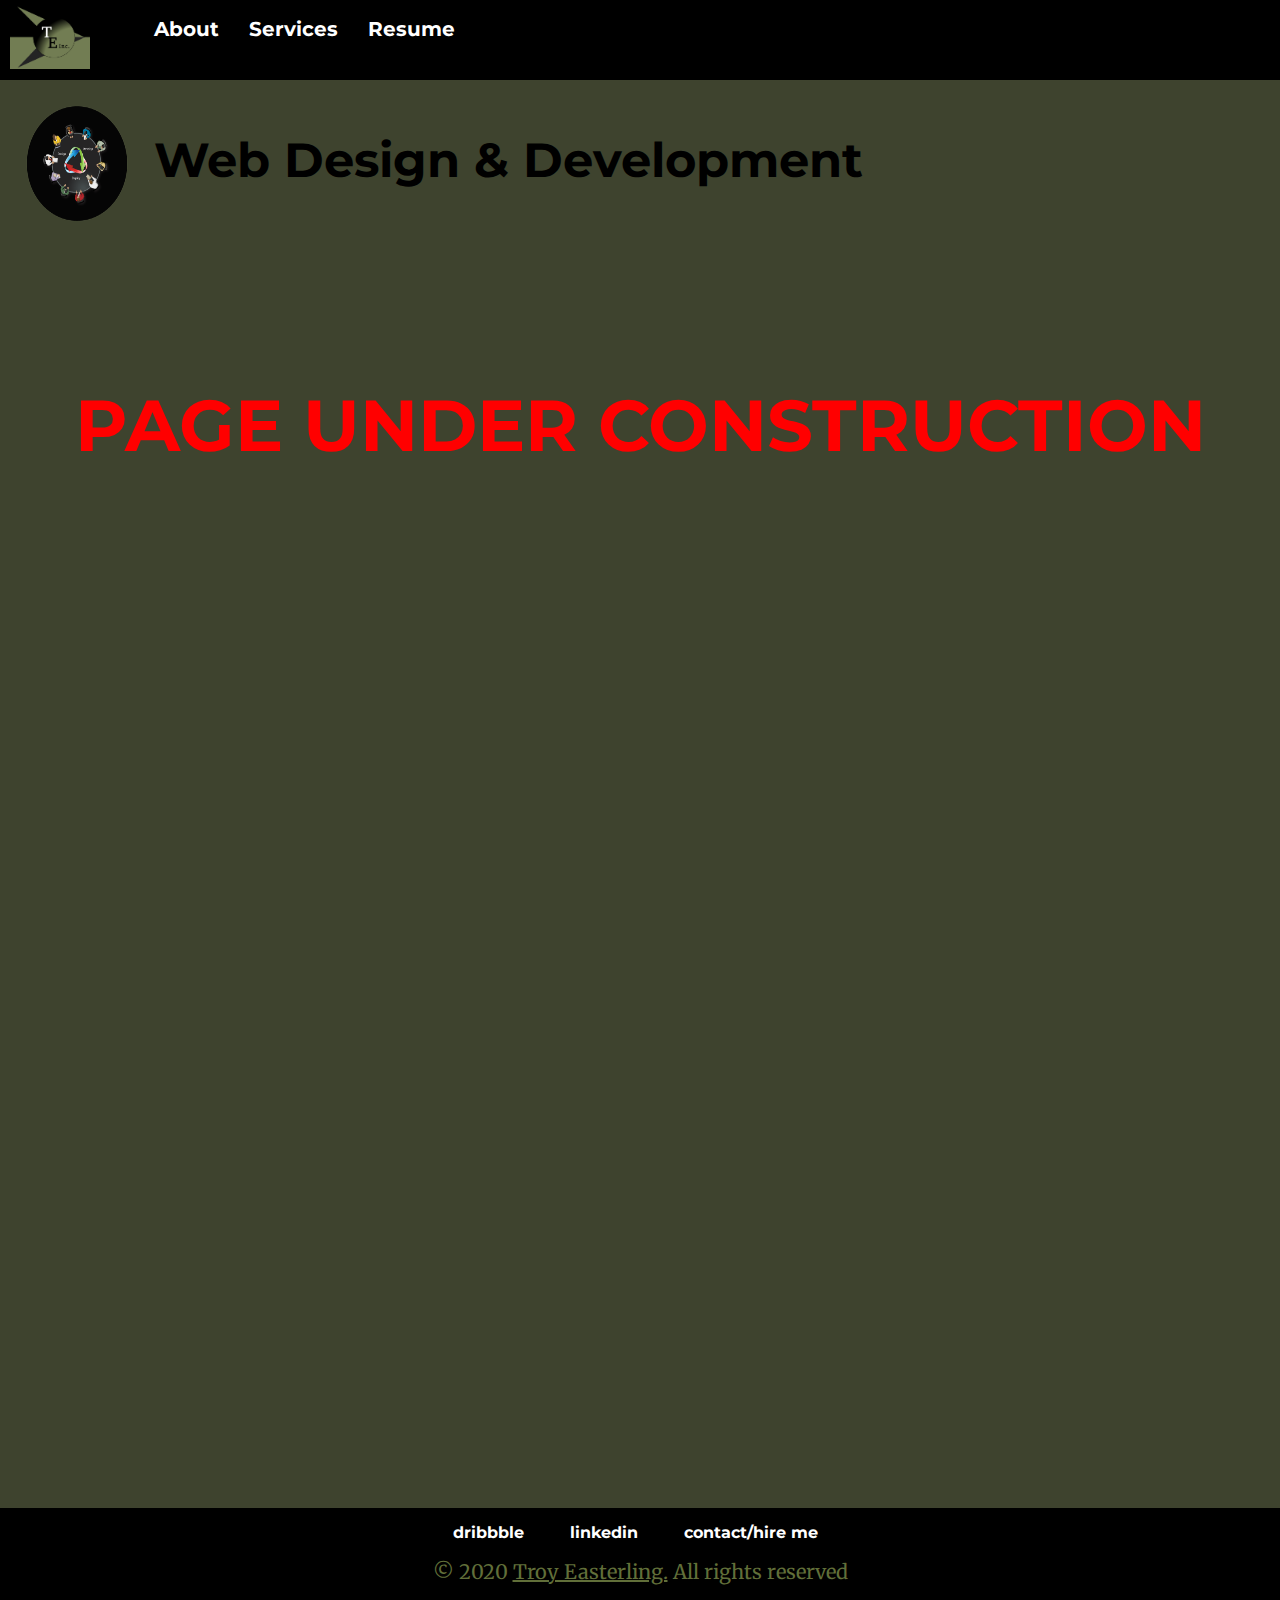
<file: webDev.html>
<!DOCTYPE html>
<html lang="en" dir="ltr">

<head>
  <meta charset="utf-8">
  <title>Troy Easterling</title>
  <link rel="stylesheet" href="css/webDev.css">
  <link rel="icon" href="images/favicon.ico">
  <link href="https://fonts.googleapis.com/css?family=Merriweather|Montserrat|Sacramento&display=swap" rel="stylesheet">
</head>

<body>
  <div id="main-container">

        <div>
          <nav>
          <img src="images/logoV1.png" alt="">
            <ul>
              <li><a href="index.html"><h4>About</h4></a></li>
              <li><a href="#"><h4>Services</h4></a>
                <ul>
                  <li><a href="busAnal.html">Business Analysis</a></li>
                  <li><a href="roadMap.html">Business Roadmap</a></li>
                  <li><a href="busPlan.html">Business Plan</a></li>
                  <li><a href="webDev.html">Website Development</a></li>
                </ul>
              </li>
              <li><a href="resume.html"><h4>Resume</h4></a></li>
            </ul>
          </nav>
        </div>

    <div class="page1-container">
      <img src="images/imgDevV3.png" alt="" class="img-devFormating">
      <h1 class="h1-headingFormat">Web Design & Development</h1>
<h1 class="h1-tempTitle">PAGE UNDER CONSTRUCTION</h1>
    </div>

    <div class="footer-container">
      <table align="center">
        <tr>
          <td><a href="https://dribbble.com" target="_blank" class="menu-links">
              <h4>dribbble</h4>
            </a></td>
          <td> &nbsp; &nbsp; &nbsp;</td>
          <td><a href="www.linkedin.com/in/troyeasterling" target="_blank" class="menu-links">
              <h4>linkedin</h4>
            </a></td>
          <td> &nbsp; &nbsp; &nbsp;</td>
          <td><a href="contactInfo.html" target="_blank" class="menu-links">
              <h4>contact/hire me</h4>
            </a></td>
        </tr>
      </table>
    </div>
    <div class="copyright-container">
      <p class="footer-p">&copy; 2020 <u>Troy Easterling.</u> All rights reserved</p>
    </div>

  </div>

</body>
</html>
</file>
<file: css/styles.css>
/************************TAG SELETORS ******************************/

body {
  margin: 0;
  font-family: 'Merriweather', serif;
}

h1 {
  font-family: 'Montserrat', sans-serif;
  color: #616f39;
  margin-top: 10px;
}

h2 {
  font-family: 'Merriweather', sans-serif;
  color: #616f39;
  margin-top: 0;
}

h3 {
  font-family: 'Montserrat', sans-serif;
  color: #ffffff;
  text-align: justify;
}

h4 {
  font-family: 'Montserrat', sans-serif;
  color: #ffffff;
  margin-top: 0;
}

h5 {
  font-family: 'Merriweather', serif;
  color: #ffffff;
  margin-top: 0;
}

hr {
  border-color: #616f39;
  border-style: dotted none none;
  padding-bottom: 3em;
  border-width: 7px;
  width: 10%;
}

nav {
  width: 100%;
  height: 5em;
  position: absolute;
  background-color: #000;
  z-index: 1;
}

nav ul {
  float: left;
}

nav img {
  width: 5em;
  height: 4em;
  float: left;
padding: 5px 9px 5px 10px;
}

nav ul li {
  float: left;
  list-style: none;
  position: relative;
}

nav ul li a {
  display: block;
  font-family: 'Montserrat', serif;
  color: #ffffff;
  font-size: 20px;
  padding: 1px 15px;
  text-decoration: none;
}

nav ul li ul {
  display: none;
  position: absolute;
  background-color: #000000;
  padding: 20px;
  border-radius: 0 0 4px 4px;
  z-index: 1;
}

nav ul li:hover ul {
  display: block;
}

nav ul li ul li {
    width: 250px;
    border-radius: 4px;
}

nav ul li ul a {
    padding: 10px 10px;
}

nav ul li ul a:hover {
    background-color: #3c3c3c;
}

p {
  font-family: 'Merriweather', serif;
  color: #ffffff;
  margin: 0;
  line-height: 2;
  font-size: 20px;
}

td {
  padding-right: 10px;
}

h4:hover {
  font-size: 115%;
  font-weight: bolder;
  font-style: oblique;
}

/***********************CLASS SELETORS ******************************/

.h5-headingFormat {
  width: 100%;
  height: auto;
  margin: auto;
  position: relative;
  margin-left: auto;
  margin-right: auto;
  margin-top: 4em;

  text-align: center;

  font-family: 'Montserrat', sans-serif;
  font-size: 24px;
  font-weight: bolder;
  color: #616f39;


}

.p-contentFormat {
  width: 100%;
  height: auto;
  margin: auto;
  position: relative;
  margin-left: auto;
  margin-right: auto;
  margin-top: 1em;

  text-align: center;
  font-family: 'Montserrat', sans-serif;
  font-size: 22px;
  color: #616f39;
}

.h2-headingFormatLeft {
  width: 50%;
  font-family: 'Montserrat', sans-serif;
  font-size: 2rem;
  font-weight: bolder;
  color: #000;
  margin-top: 2%;
  margin-left: 48%;
  text-align: center;
}

.p-contentFormatRight {
  width: 50%;
  height: auto;
  margin: auto;
  text-align: center;
  font-family: 'Montserrat', sans-serif;
  font-size: 4rem;
  color: #616f39;


}

.ba-div {
  width: 60%;
  height: 30em;
  position: relative;
  margin-left: 8%;
  margin-right: auto;
  margin-top: 10em;
}

.map-div {
  width: 60%;
  height: 30em;
  position: relative;
  margin-left: auto;
  margin-right: auto;
  margin-top: 46em;
}

.bp-div {
  width: 60%;
  height: 30em;
  position: relative;
  margin-left: 8%;
  margin-right: auto;
  margin-top: 48em;
}

.dev-div {
  width: 60%;
  height: 30em;
  position: relative;
  margin-left: auto;
  margin-right: auto;
  margin-top: 55em;
}

.copyright-container {
  width: 100%;
  height: 2em;
  position: absolute;
  margin-left: auto;
  margin-right: auto;
  margin-top: 168em;
  background-color: #000000;
  z-index: 3;
}

.footer-container {
  width: 100%;
  height: 5em;
  position: absolute;
  margin-left: auto;
  margin-right: auto;
  margin-top: 165em;
  padding-top: .5em;
  background-color: #000000;
  z-index: 2;

}

.footer-p {
  font-family: 'Merriweather', serif;
  color: #616f39;
  text-align: center;
}

.h3-intro {
  font-family: 'Merriweather', serif;
  color: #616f39;
  line-height: 2;
  margin: 0;
}

.h3-signature {
  font-family: 'Sacramento', cursive;
  color: #616f39;
  font-size: 3.2em;
  text-align: right;
}

.img-ArrowFormating {
  position: absolute;
  margin-left: 45.4%;
  margin-right: auto;
  margin-top: 6%;
  width: 15%;
  height: 20%;

}

.img-baFormating {
  width: 40%;
  height: 10%;
  position: absolute;
  margin-left:30%;
  margin-top: 8em;
}

.img-mapFormating {
  width: 40%;
  height: 10%;
  position: absolute;
  margin-left: 29.5%;
  margin-top: 6em;
}

.img-bpFormating {
  width: 40%;
  height: 10%;
  position: absolute;
  margin-left:30%;
  margin-top: 12em;
}

.img-devFormating {
  width: 40%;
  height: 10%;
  position: absolute;
  margin-left: 29.5%;
  margin-top: 12em;
}

.img-line1Formating {
  width: 20%;
  position: absolute;
  margin-left: 43%;
  margin-top: 16em;
  z-index: 1;
}

.img-line2Formating {
  width: 20%;
  position: absolute;
  margin-left: 37%;
  margin-top: 55em;
  z-index: 1;
}

.img-line3Formating {
  width: 20%;
  position: absolute;
  margin-left: 43%;
  margin-top: 96em;
  z-index: 1;
}

.img-line4Formating {
  width: 20%;
  position: absolute;
  margin-left: 37%;
  margin-top: 138em;
  z-index: 1;
}

.lineFormating {
  width: 20%;
  position: absolute;
  margin-left: 37%;
  margin-top: 138em;
}

.img-devBubbleFormating {
  position: absolute;
  margin-left: 5%;
  margin-top: 10%;
  width: 40%;
  height: 40%;
}

.img-mapBubbleFormating {
  position: absolute;
  margin-left: 55%;
  margin-top: 10%;
  width: 40%;
  height: 40%;
}

.img-leftFormating {
  position: relative;
  margin: 0 0 .5em 1em;
  width: 15vw;
  height: 15vh;
  float: left;
}

.img-rightFormating {
  position: relative;
  margin: 0 0 0 .5em;
  width: 15vw;
  height: 15vh;
  float: right;
}

.img-keyboard-container {
  width: 100%;
  height: 40%;
  position: absolute;
  margin-top: 0;

}

.img-keyboard {
  width: 100%;
  height: 100%;
}

.introduction-container {
  width: 60%;
  height: 18%;
  position: relative;
  margin-left: auto;
  margin-right: auto;
  margin-top: 20%;
  z-index: 3;

}

.menu-container {
  width: 100%;
  height: 4em;
  position: relative;
  margin-top: 0;
  background-color: #000000;

border:  solid 2px red
}

.menu-links {
  text-decoration: none;
}

.menu-text {
  position: absolute;
  right: 1em;
  margin-top: .5em;
}

.h4-menuText {
  font-family: 'Montserrat', sans-serif;
  color: #ffffff;
  font-size: 18px;
  font-weight: bolder;
}


.leftSide-container {
  width: 50%;
  height: 169em;
  position: absolute;
  margin-left: 0;
  margin-top: 0;
  background-color: #000000;
}

.rightSide-container {
  width: 50%;
  height: 169em;
  position: absolute;
  margin-left: 50%;
  margin-top: 0;
  background-color: #3e432e;
}

.Old-leftSide-container {
  width: 15%;
  height: 170em;
  position: absolute;
  margin-left: 0;
  margin-top: 0;
  background-color: #3e432e;
}

.page2-title {
  width: 100%;
  position: relative;
  text-align: center;
  margin-top: .5em;
  padding-bottom: 1.5em;
  font-family: 'Montserrat', sans-serif;
  font-size: 44px;
  font-weight: 900;
  color: #616f39;
}


/***********************ID SELETORS ******************************/
#main-container {
  width: 100%;
  height: 170em;
  margin-left: auto;
  margin-right: auto;
  overflow: hidden;
  background-color: #000000;
}
</file>
<file: css/busAnal.css>
/************************TAG SELETORS ******************************/

body {
  margin: 0;
  font-family: 'Merriweather', serif;
}

h1 {
  font-family: 'Montserrat', sans-serif;
  color: #616f39;
  margin-top: 10px;
}

h2 {
  font-family: 'Merriweather', sans-serif;
  color: #616f39;
  margin-top: 0;
}

h3 {
  font-family: 'Montserrat', sans-serif;
  color: #ffffff;
  text-align: justify;
}

h4 {
  font-family: 'Montserrat', sans-serif;
  color: #ffffff;
  margin-top: 0;
}

h5 {
  font-family: 'Merriweather', serif;
  color: #ffffff;
  margin-top: 0;
}

hr {
  border-color: #616f39;
  border-style: dotted none none;
  padding-bottom: 3em;
  border-width: 7px;
  width: 10%;
}

nav {
  width: 100%;
  height: 5em;
  position: absolute;
  background-color: #000;
  z-index: 1;
}

nav ul {
  float: left;
}

nav img {
  width: 5em;
  height: 4em;
  float: left;
padding: 5px 9px 5px 10px;
}

nav ul li {
  float: left;
  list-style: none;
  position: relative;
}

nav ul li a {
  display: block;
  font-family: 'Montserrat', serif;
  color: #ffffff;
  font-size: 20px;
  padding: 1px 15px;
  text-decoration: none;
}

nav ul li ul {
  display: none;
  position: absolute;
  background-color: #000000;
  padding: 20px;
  border-radius: 0 0 4px 4px;
  z-index: 1;
}

nav ul li:hover ul {
  display: block;
}

nav ul li ul li {
    width: 250px;
    border-radius: 4px;
}

nav ul li ul a {
    padding: 10px 10px;
}

nav ul li ul a:hover {
    background-color: #3c3c3c;
}

p {
  font-family: 'Merriweather', serif;
  color: #ffffff;
  margin: 0;
  line-height: 2;
  font-size: 20px;
}

td {
  padding-right: 10px;
}

h4:hover {
  font-size: 115%;
  font-weight: bolder;
  font-style: oblique;
}

/***********************CLASS SELETORS ******************************/

.h1-tempTitle {
  width: 100%;
  height: auto;
  margin: auto;
  position: relative;
  margin-left: 0;
  margin-top: 15%;
  text-align: center;
  font-family: 'Montserrat', sans-serif;
  font-size: 72px;
  font-weight: bolder;
  color: red;

}


.copyright-container {
  width: 100%;
  height: 2em;
  position: absolute;
  margin-left: auto;
  margin-right: auto;
  margin-top: 97em;
  background-color: #000000;
  z-index: 3;

}

.footer-container {
  width: 100%;
  height: 5em;
  position: absolute;
  margin-left: auto;
  margin-right: auto;
  margin-top: 95em;
  background-color: #000000;
  z-index: 2;


}

.footer-p {
  font-family: 'Merriweather', serif;
  color: #616f39;
  text-align: center;
}

.h1-headingFormat {
  width: 80%;
  height: auto;
  margin: auto;
  position: relative;
  margin-left: 12%;
  margin-top: 7%;
  text-align: left;
  font-family: 'Montserrat', sans-serif;
  font-size: 48px;
  font-weight: bolder;
  color: #000000;

}

.h4-menuText {
  font-family: 'Montserrat', sans-serif;
  color: #ffffff;
  font-size: 18px;
  font-weight: bolder;
}


.img-baFormating {
  width: 8%;
  height: 8%;
  position: absolute;
  margin-left:2%;
  margin-top: 5%;

}

.menu-container {
  width: 100%;
  height: 3em;
  position: absolute;
  margin-top: 0;
  background-color: #000000;
  z-index: 1;
}

.menu-links {
  text-decoration: none;
}

.menu-text {
  position: absolute;
  right: 1em;
  margin-top: .5em;
}

.page1-container {
  width: 100%;
  height: 91.7em;
  position: absolute;
  margin-top: 3.2%;
  background-color: #3e432e;

}

/***********************ID SELETORS ******************************/
#main-container {
  width: 100%;
  height: 100em;
  margin-left: auto;
  margin-right: auto;
  overflow: hidden;
  background-color: #000000;

}
</file>
<file: css/busPlan.css>
/************************TAG SELETORS ******************************/

body {
  margin: 0;
  font-family: 'Merriweather', serif;
}

h1 {
  font-family: 'Montserrat', sans-serif;
  color: #616f39;
  margin-top: 10px;
}

h2 {
  font-family: 'Merriweather', sans-serif;
  color: #616f39;
  margin-top: 0;
}

h3 {
  font-family: 'Montserrat', sans-serif;
  color: #ffffff;
  text-align: justify;
}

h4 {
  font-family: 'Montserrat', sans-serif;
  color: #ffffff;
  margin-top: 0;
}

h5 {
  font-family: 'Merriweather', serif;
  color: #ffffff;
  margin-top: 0;
}

hr {
  border-color: #616f39;
  border-style: dotted none none;
  padding-bottom: 3em;
  border-width: 7px;
  width: 10%;
}

nav {
  width: 100%;
  height: 5em;
  position: absolute;
  background-color: #000;
  z-index: 1;
}

nav ul {
  float: left;
}

nav img {
  width: 5em;
  height: 4em;
  float: left;
padding: 5px 9px 5px 10px;
}

nav ul li {
  float: left;
  list-style: none;
  position: relative;
}

nav ul li a {
  display: block;
  font-family: 'Montserrat', serif;
  color: #ffffff;
  font-size: 20px;
  padding: 1px 15px;
  text-decoration: none;
}

nav ul li ul {
  display: none;
  position: absolute;
  background-color: #000000;
  padding: 20px;
  border-radius: 0 0 4px 4px;
  z-index: 1;
}

nav ul li:hover ul {
  display: block;
}

nav ul li ul li {
    width: 250px;
    border-radius: 4px;
}

nav ul li ul a {
    padding: 10px 10px;
}

nav ul li ul a:hover {
    background-color: #3c3c3c;
}

p {
  font-family: 'Merriweather', serif;
  color: #ffffff;
  margin: 0;
  line-height: 2;
  font-size: 20px;
}

td {
  padding-right: 10px;
}

h4:hover {
  font-size: 115%;
  font-weight: bolder;
  font-style: oblique;
}

/***********************CLASS SELETORS ******************************/
.h1-tempTitle {
  width: 100%;
  height: auto;
  margin: auto;
  position: relative;
  margin-left: 0;
  margin-top: 15%;
  text-align: center;
  font-family: 'Montserrat', sans-serif;
  font-size: 72px;
  font-weight: bolder;
  color: red;

}



.copyright-container {
  width: 100%;
  height: 2em;
  position: absolute;
  margin-left: auto;
  margin-right: auto;
  margin-top: 97em;
  background-color: #000000;
  z-index: 3;

}

.footer-container {
  width: 100%;
  height: 5em;
  position: absolute;
  margin-left: auto;
  margin-right: auto;
  margin-top: 95em;
  background-color: #000000;
  z-index: 2;


}

.footer-p {
  font-family: 'Merriweather', serif;
  color: #616f39;
  text-align: center;
}

.h1-headingFormat {
  width: 80%;
  height: auto;
  margin: auto;
  position: relative;
  margin-left: 12%;
  margin-top: 7%;
  text-align: left;
  font-family: 'Montserrat', sans-serif;
  font-size: 48px;
  font-weight: bolder;
  color: #000000;

}

.h4-menuText {
  font-family: 'Montserrat', sans-serif;
  color: #ffffff;
  font-size: 18px;
  font-weight: bolder;
}


.img-bpFormating {
  width: 8%;
  height: 8%;
  position: absolute;
  margin-left:2%;
  margin-top: 5%;

}

.menu-container {
  width: 100%;
  height: 3em;
  position: absolute;
  margin-top: 0;
  background-color: #000000;
  z-index: 1;
}

.menu-links {
  text-decoration: none;
}

.menu-text {
  position: absolute;
  right: 1em;
  margin-top: .5em;
}

.page1-container {
  width: 100%;
  height: 91.7em;
  position: absolute;
  margin-top: 3.2%;
  background-color: #3e432e;

}

/***********************ID SELETORS ******************************/
#main-container {
  width: 100%;
  height: 100em;
  margin-left: auto;
  margin-right: auto;
  overflow: hidden;
  background-color: #000000;

}
</file>
<file: css/styleContact.css>
/************************TAG SELETORS ******************************/
body {
  background-color: #fffafa;
}

button {
  margin-left: 7em;
}

form {
  /* Form outline */
  width: 50%;
  padding: 1em;
  border: 1px solid #CCC;
  border-radius: 1em;
}

form li+li {
  margin-top: 1em;
}

h3 {
  color: #4f81bd;
}

hr {
  border-color: #4f81bd;
  border-style: dotted none none;
  border-width: 7px;
  width: 10%;
}

img {
  height: 150px;
  width: 150px;
}

input,
textarea {
  /* To make sure that all text fields have the same font settings by default, textareas have a monospace font */
  font: 1em sans-serif;
  /*Uniform text field borders */
  width: 300px;
  box-sizing: border-box;
  /* Match form field borders */
  border: 1px solid #999;
}

input-focus,
textarea-focus {
  /* additional highlight for focused elements */
  border-color: #000;
}

label {
  /* Uniform sixe and alignment */
  display: inline-block;
  width: 90px;
  text-align: right;
}

textarea {
  /* Align multiline text fields with their labels */
  vertical-align: top;
  /*Provide space to type some text */
  height: 5em;
}

/***********************CLASS SELETORS ******************************/
/*(Note: Applie the same style to a group of related elements)*/
.div-ContactPage {
  margin: 20px;
}

.button {
  /* Align buttons with the text fields */
  padding-left: 90px;
}

.imgStar3 {
  height: 15px;
  width: 44px;
}

.imgStar4 {
  height: 15px;
  width: 60px;
}

.tableList {
  list-style: none;
  padding: 0;
  margin: 0;
}

/***********************ID SELETORS******************************/
/*(Note: Applie to a specific style to a singal element on a page)*/
/*
<form action="mailto:troyeasterling@pobox.com" method="post" enctype="text/plain">
<ul>
  <li>
    <label for="name">Your Name:</label>
    <input type="text" id="name" name="user_name">
  </li>
  <li>
    <label for="mail">E-Mail:</label>
    <input type="email" id="mail" name="user_email">
  </li>
  <li>
    <label for="msg">Message:</label>
    <textarea id="msg" name="user-message">By default this field is fill with this text</textarea>
  </li>
  <br>
</ul>
<button type="submit" name="submit">Send Your Message</button>
</form>
*/
/*
<form action="mailto:troyeasterling@pobox.com" method="post" enctype="text/plain">
<label>Your Name:</label>
<input type="text" name="yourName" value="">
<br>
<label>E-Mail:</label>
<input type="email" name="yourEmail" value="">
<br>
<label>Message:</label>
<textarea name="yourMessage" rows="10" cols="30"></textarea>
<br>
<button type="submit">Send your message</button>
</form>
*/
</file>
<file: css/resume.css>
/************************TAG SELETORS ******************************/

body {
  margin: 0;
  font-family: 'Merriweather', serif;
}

h1 {
  font-family: 'Montserrat', sans-serif;
  color: #616f39;
  margin-top: 10px;
}

h2 {
  font-family: 'Merriweather', sans-serif;
  color: #616f39;
  margin-top: 0;
}

h3 {
  font-family: 'Montserrat', sans-serif;
  color: #ffffff;
  text-align: justify;
}

h4 {
  font-family: 'Montserrat', sans-serif;
  color: #ffffff;
  margin-top: 0;
}

h5 {
  font-family: 'Merriweather', serif;
  color: #ffffff;
  margin-top: 0;
}

hr {
  border-color: #616f39;
  border-style: dotted none none;
  margin-top: 3%;
  margin-bottom: 3%;
  border-width: 7px;
  width: 10%;
}

nav {
  width: 100%;
  height: 5em;
  position: absolute;
  background-color: #000;
  z-index: 1;
}

nav ul {
  float: left;
}

nav img {
  width: 5em;
  height: 4em;
  float: left;
padding: 5px 9px 5px 10px;
}

nav ul li {
  float: left;
  list-style: none;
  position: relative;
}

nav ul li a {
  display: block;
  font-family: 'Montserrat', serif;
  color: #ffffff;
  font-size: 20px;
  padding: 1px 15px;
  text-decoration: none;
}

nav ul li ul {
  display: none;
  position: absolute;
  background-color: #000000;
  padding: 20px;
  border-radius: 0 0 4px 4px;
  z-index: 1;
}

nav ul li:hover ul {
  display: block;
}

nav ul li ul li {
    width: 250px;
    border-radius: 4px;
}

nav ul li ul a {
    padding: 10px 10px;
}

nav ul li ul a:hover {
    background-color: #3c3c3c;
}

p {
  font-family: 'Merriweather', serif;
  color: #ffffff;
  margin: 0;
  line-height: 2;
  font-size: 20px;
}

td {
  padding-right: 10px;
}

h4:hover {
  font-size: 115%;
  font-weight: bolder;
  font-style: oblique;
}

/***********************CLASS SELETORS ******************************/

.container-resumePage {
  width: 100%;
  height: 441.7em;
  position: absolute;
  margin-top: 3.2%;
  background-color: #3e432e;
}

.container-Copyright {
  width: 100%;
  height: 2em;
  position: absolute;
  margin-left: auto;
  margin-right: auto;
  margin-top: 447em;
  background-color: #000000;
  z-index: 3;
}

.container-Footer {
  width: 100%;
  height: 5em;
  position: absolute;
  margin-left: auto;
  margin-right: auto;
  margin-top: 445em;
  background-color: #000000;
  z-index: 2;
}

.p-footerParagraph {
  font-family: 'Merriweather', serif;
  color: #616f39;
  text-align: center;
}

.container-resumePage {
  width: 100%;
  height: 441.7em;
  position: absolute;
  margin-top: 3.2%;
  background-color: #3e432e;
}

.h1-headingFormat {
  width: 80%;
  height: auto;
  margin: auto;
  position: relative;
  margin-left: 12%;
  margin-top: 10%;
  text-align: left;
  font-family: 'Montserrat', sans-serif;
  font-size: 48px;
  font-weight: bolder;
  color: #000000;
}

.h2-formatHeading {
  width: 100%;
  height: auto;
  position: relative;
  margin-top: 4%;
  text-align: center;
}

.h3-formatHeading {
  font-family: 'Montserrat', sans-serif;
  color: #000000;
  font-size: 22px;
  font-weight: bolder;
  padding-top: 1%;
  text-align: center;
}

.h4-menuText {
  font-family: 'Montserrat', sans-serif;
  color: #ffffff;
  font-size: 18px;
  font-weight: bolder;
}

.h5-resPrintVer {
  width: 50%;
  margin-left: 12.2%;
  margin-top: 0;
  text-align: right;
  font-family: 'Montserrat', sans-serif;
  font-size: 20px;
  font-weight: bolder;
  color: #000000;
}

.h5-resPrintVer:hover {
  font-size: 115%;
  font-weight: bolder;
  font-style: oblique;
}

.img-FormatMyImage {
  width: 8%;
  height: 2%;
  position: absolute;
  margin-left:2%;
  margin-top: 9%;
}

.menu-container {
  width: 100%;
  height: 3em;
  position: absolute;
  margin-top: 0;
  background-color: #000000;
  z-index: 1;
}

.menu-links {
  text-decoration: none;
}

.menu-text {
  position: absolute;
  right: 1em;
  margin-top: .5em;
}

.p-formatParagraph {
  margin: 1% 8% 0 8%;
  font-family: 'Montserrat', sans-serif;
  line-height: 2;
  font-size: 20px;
  color: #000000;
}

.tbl-formatTable {
  position: relative;
  width: 100%;
  height: auto;
  line-height: 2;
  padding: 1% 0 0 12%;
  font-family: 'Montserrat', sans-serif;
  color: #000000;
  font-size: 20px;
}

.ur-formatList {
  padding: 0 8% 0 8%;
  line-height: 2;
  font-family: 'Montserrat', sans-serif;
  color: #000000;
  font-size: 20px;
}


/***********************ID SELETORS ******************************/
#container-Main {
  width: 100%;
  height: 450em;
  margin-left: auto;
  margin-right: auto;
  overflow: hidden;
  background-color: #000000;

}
</file>
<file: css/roadMap.css>
/************************TAG SELETORS ******************************/

body {
  margin: 0;
  font-family: 'Merriweather', serif;
}

h1 {
  font-family: 'Montserrat', sans-serif;
  color: #616f39;
  margin-top: 10px;
}

h2 {
  font-family: 'Merriweather', sans-serif;
  color: #616f39;
  margin-top: 0;
}

h3 {
  font-family: 'Montserrat', sans-serif;
  color: #ffffff;
  text-align: justify;
}

h4 {
  font-family: 'Montserrat', sans-serif;
  color: #ffffff;
  margin-top: 0;
}

h5 {
  font-family: 'Merriweather', serif;
  color: #ffffff;
  margin-top: 0;
}

hr {
  border-color: #616f39;
  border-style: dotted none none;
  padding-bottom: 3em;
  border-width: 7px;
  width: 10%;
}

nav {
  width: 100%;
  height: 5em;
  position: absolute;
  background-color: #000;
  z-index: 1;
}

nav ul {
  float: left;
}

nav img {
  width: 5em;
  height: 4em;
  float: left;
padding: 5px 9px 5px 10px;
}

nav ul li {
  float: left;
  list-style: none;
  position: relative;
}

nav ul li a {
  display: block;
  font-family: 'Montserrat', serif;
  color: #ffffff;
  font-size: 20px;
  padding: 1px 15px;
  text-decoration: none;
}

nav ul li ul {
  display: none;
  position: absolute;
  background-color: #000000;
  padding: 20px;
  border-radius: 0 0 4px 4px;
  z-index: 1;
}

nav ul li:hover ul {
  display: block;
}

nav ul li ul li {
    width: 250px;
    border-radius: 4px;
}

nav ul li ul a {
    padding: 10px 10px;
}

nav ul li ul a:hover {
    background-color: #3c3c3c;
}

p {
  font-family: 'Merriweather', serif;
  color: #ffffff;
  margin: 0;
  line-height: 2;
  font-size: 20px;
}

td {
  padding-right: 10px;
}

h4:hover {
  font-size: 115%;
  font-weight: bolder;
  font-style: oblique;
}

/***********************CLASS SELETORS ******************************/

.h1-tempTitle {
  width: 100%;
  height: auto;
  margin: auto;
  position: relative;
  margin-left: 0;
  margin-top: 15%;
  text-align: center;
  font-family: 'Montserrat', sans-serif;
  font-size: 72px;
  font-weight: bolder;
  color: red;

}


.copyright-container {
  width: 100%;
  height: 2em;
  position: absolute;
  margin-left: auto;
  margin-right: auto;
  margin-top: 97em;
  background-color: #000000;
  z-index: 3;

}

.footer-container {
  width: 100%;
  height: 5em;
  position: absolute;
  margin-left: auto;
  margin-right: auto;
  margin-top: 95em;
  background-color: #000000;
  z-index: 2;
}

.footer-p {
  font-family: 'Merriweather', serif;
  color: #616f39;
  text-align: center;
}

.h1-headingFormat {
  width: 80%;
  height: auto;
  margin: auto;
  position: relative;
  margin-left: 12%;
  margin-top: 7%;
  text-align: left;
  font-family: 'Montserrat', sans-serif;
  font-size: 48px;
  font-weight: bolder;
  color: #000000;

}

.h4-menuText {
  font-family: 'Montserrat', sans-serif;
  color: #ffffff;
  font-size: 18px;
  font-weight: bolder;
}


.img-mapFormating {
  width: 8%;
  height: 8%;
  position: absolute;
  margin-left:2%;
  margin-top: 5%;

}

.menu-container {
  width: 100%;
  height: 3em;
  position: absolute;
  margin-top: 0;
  background-color: #000000;
  z-index: 1;
}

.menu-links {
  text-decoration: none;
}

.menu-text {
  position: absolute;
  right: 1em;
  margin-top: .5em;
}

.page1-container {
  width: 100%;
  height: 91.7em;
  position: absolute;
  margin-top: 3.2%;
  background-color: #3e432e;

}

/***********************ID SELETORS ******************************/
#main-container {
  width: 100%;
  height: 100em;
  margin-left: auto;
  margin-right: auto;
  overflow: hidden;
  background-color: #000000;

}
</file>
<file: css/webDev.css>
/************************TAG SELETORS ******************************/

body {
  margin: 0;
  font-family: 'Merriweather', serif;
}

h1 {
  font-family: 'Montserrat', sans-serif;
  color: #616f39;
  margin-top: 10px;
}

h2 {
  font-family: 'Merriweather', sans-serif;
  color: #616f39;
  margin-top: 0;
}

h3 {
  font-family: 'Montserrat', sans-serif;
  color: #ffffff;
  text-align: justify;
}

h4 {
  font-family: 'Montserrat', sans-serif;
  color: #ffffff;
  margin-top: 0;
}

h5 {
  font-family: 'Merriweather', serif;
  color: #ffffff;
  margin-top: 0;
}

hr {
  border-color: #616f39;
  border-style: dotted none none;
  padding-bottom: 3em;
  border-width: 7px;
  width: 10%;
}

nav {
  width: 100%;
  height: 5em;
  position: absolute;
  background-color: #000;
  z-index: 1;
}

nav ul {
  float: left;
}

nav img {
  width: 5em;
  height: 4em;
  float: left;
padding: 5px 9px 5px 10px;
}

nav ul li {
  float: left;
  list-style: none;
  position: relative;
}

nav ul li a {
  display: block;
  font-family: 'Montserrat', serif;
  color: #ffffff;
  font-size: 20px;
  padding: 1px 15px;
  text-decoration: none;
}

nav ul li ul {
  display: none;
  position: absolute;
  background-color: #000000;
  padding: 20px;
  border-radius: 0 0 4px 4px;
  z-index: 1;
}

nav ul li:hover ul {
  display: block;
}

nav ul li ul li {
    width: 250px;
    border-radius: 4px;
}

nav ul li ul a {
    padding: 10px 10px;
}

nav ul li ul a:hover {
    background-color: #3c3c3c;
}

p {
  font-family: 'Merriweather', serif;
  color: #ffffff;
  margin: 0;
  line-height: 2;
  font-size: 20px;
}

td {
  padding-right: 10px;
}

h4:hover {
  font-size: 115%;
  font-weight: bolder;
  font-style: oblique;
}

/***********************CLASS SELETORS ******************************/

.h1-tempTitle {
  width: 100%;
  height: auto;
  margin: auto;
  position: relative;
  margin-left: 0;
  margin-top: 15%;
  text-align: center;
  font-family: 'Montserrat', sans-serif;
  font-size: 72px;
  font-weight: bolder;
  color: red;

}




.copyright-container {
  width: 100%;
  height: 2em;
  position: absolute;
  margin-left: auto;
  margin-right: auto;
  margin-top: 97em;
  background-color: #000000;
  z-index: 3;

}

.footer-container {
  width: 100%;
  height: 5em;
  position: absolute;
  margin-left: auto;
  margin-right: auto;
  margin-top: 95em;
  background-color: #000000;
  z-index: 2;


}

.footer-p {
  font-family: 'Merriweather', serif;
  color: #616f39;
  text-align: center;
}

.h1-headingFormat {
  width: 80%;
  height: auto;
  margin: auto;
  position: relative;
  margin-left: 12%;
  margin-top: 7%;
  text-align: left;
  font-family: 'Montserrat', sans-serif;
  font-size: 48px;
  font-weight: bolder;
  color: #000000;

}

.h4-menuText {
  font-family: 'Montserrat', sans-serif;
  color: #ffffff;
  font-size: 18px;
  font-weight: bolder;
}


.img-devFormating {
  width: 8%;
  height: 8%;
  position: absolute;
  margin-left:2%;
  margin-top: 5%;

}

.menu-container {
  width: 100%;
  height: 3em;
  position: absolute;
  margin-top: 0;
  background-color: #000000;
  z-index: 1;
}

.menu-links {
  text-decoration: none;
}

.menu-text {
  position: absolute;
  right: 1em;
  margin-top: .5em;
}

.page1-container {
  width: 100%;
  height: 91.7em;
  position: absolute;
  margin-top: 3.2%;
  background-color: #3e432e;

}

/***********************ID SELETORS ******************************/
#main-container {
  width: 100%;
  height: 100em;
  margin-left: auto;
  margin-right: auto;
  overflow: hidden;
  background-color: #000000;

}
</file>
